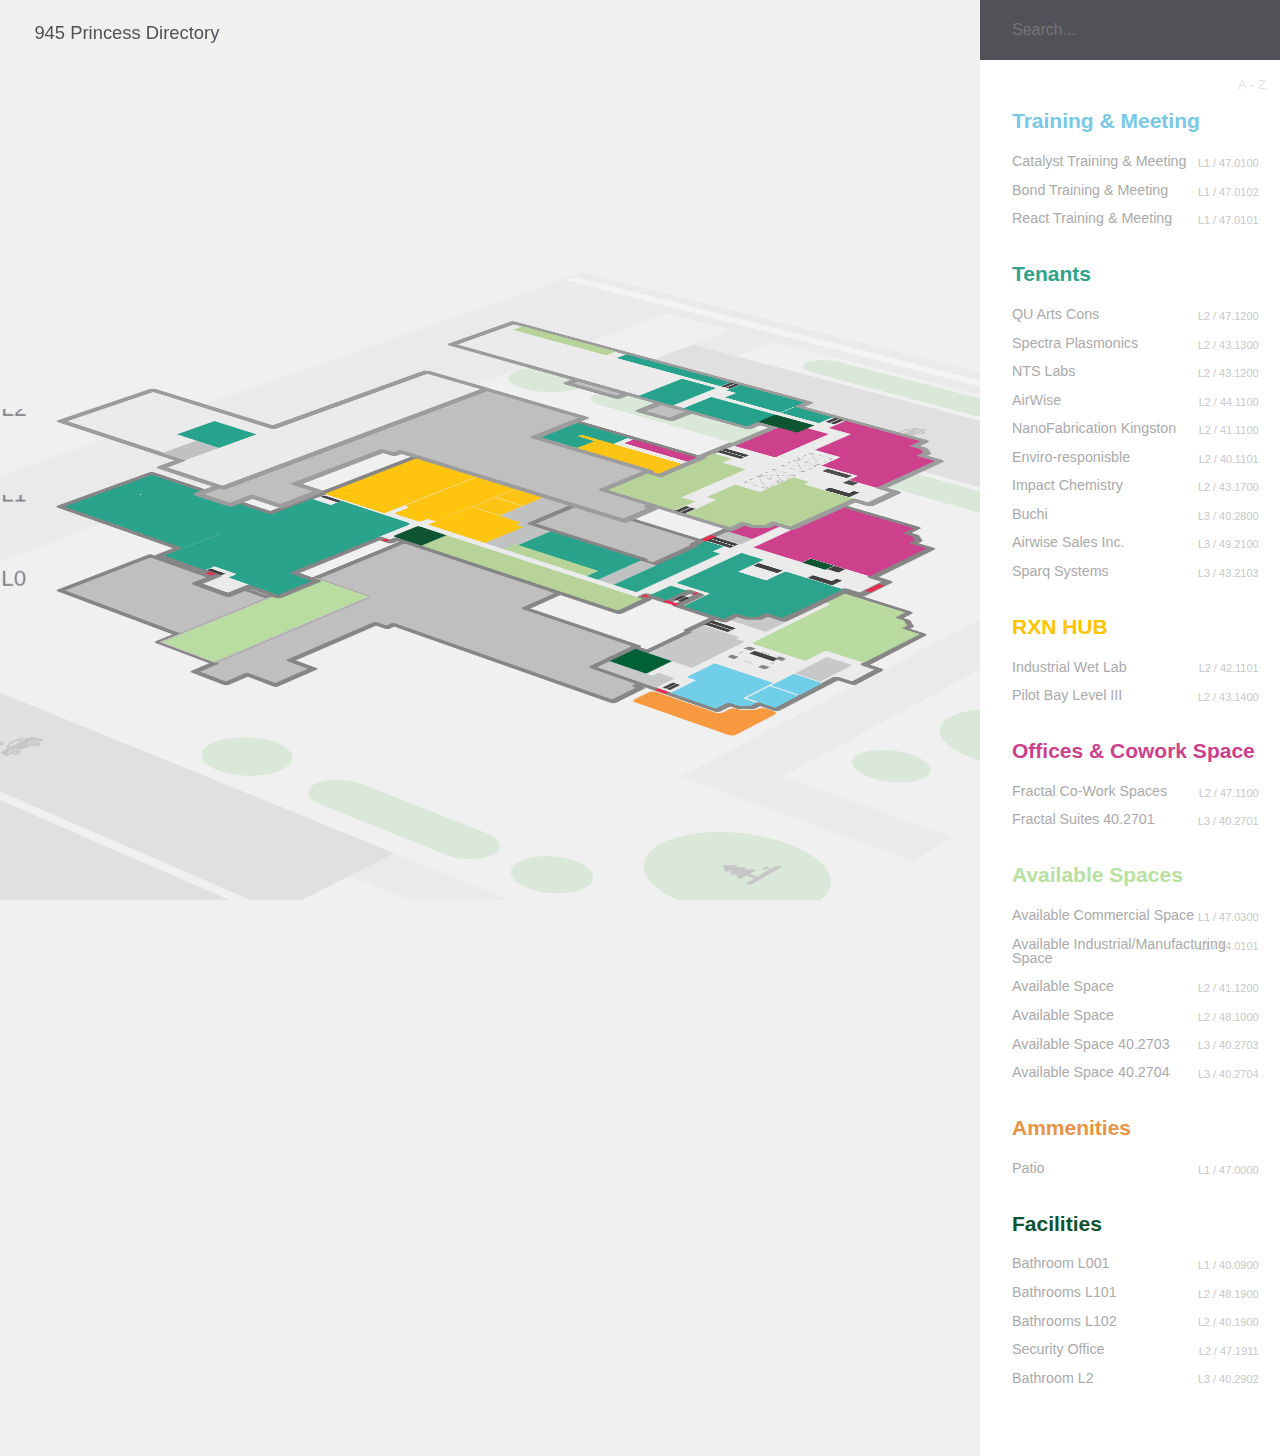
<file: index.html>
<!DOCTYPE html>
<html lang="en" class="no-js">
	<head>
		<meta charset="UTF-8" />
		<meta http-equiv="X-UA-Compatible" content="IE=edge">
		<meta name="viewport" content="width=device-width, initial-scale=1">
		<title>945 Princess Directory</title>
		<meta name="description" content="An interactive 3D mall map concept with a search and pin indicators for every level. " />
		<meta name="keywords" content="mall map, 3d, css, javascript, pin, levels, floor map" />
		<meta name="author" content="Codrops" />
		<link rel="shortcut icon" href="favicon.ico">
		<link rel="stylesheet" type="text/css" href="css/normalize.css?v=1.0.1" />
		<link rel="stylesheet" type="text/css" href="css/style.css?v=1.0.1" />
		<script src="js/modernizr-custom.js?v=1.0.1"></script>
		<style>
			/* Pin colors by category */
			.pin[data-category="2"] .icon--pin { fill: #78c8e6 !important; }
			.pin[data-category="6"] .icon--pin { fill: #2EA38D !important; }
			.pin[data-category="5"] .icon--pin { fill: #ffc300 !important; }
			.pin[data-category="4"] .icon--pin { fill: #cd3f8b !important; }
			.pin[data-category="3"] .icon--pin { fill: #B7E1A1 !important; }
			.pin[data-category="7"] .icon--pin { fill: #EA9344 !important; }
			.pin[data-category="1"] .icon--pin { fill: #0D5332 !important; }
			/* Make the bathroom logo icon white */
			.pin[data-category="1"] .icon--logo { fill: #FFFFFF !important; }
		</style>
	</head>
	<body>
		<svg class="hidden">
			<defs>
				<symbol id="icon-pin" viewBox="0 0 200 300">
					<title>pin</title>
					<path d="M100,21.78A85,85,0,0,0,15.18,106.6c0,18.85,12.08,49.52,36.76,93.9,17.48,31.36,34.7,57.49,35.47,58.6L100,278.22l12.59-19.11c0.69-1.11,18-27.25,35.47-58.6,24.76-44.38,36.76-75.06,36.76-93.9A85,85,0,0,0,100,21.78Z" />
				</symbol>
				<symbol id="icon-search" viewBox="0 0 32 32">
					<title>search</title>
					<path class="path1" d="M26.819 24.917c0.262 0.262 0.262 0.688 0 0.951l-0.951 0.951c-0.263 0.262-0.688 0.262-0.951 0l-6.656-6.656c-0.072-0.072-0.12-0.158-0.153-0.248-1.365 0.998-3.041 1.593-4.862 1.593-4.562 0-8.261-3.699-8.261-8.261s3.699-8.261 8.261-8.261c4.562 0 8.261 3.699 8.261 8.261 0 1.821-0.595 3.497-1.593 4.862 0.091 0.032 0.176 0.080 0.248 0.153l6.656 6.656zM13.246 7.739c-3.041 0-5.508 2.466-5.508 5.508s2.466 5.508 5.508 5.508 5.508-2.466 5.508-5.508c0-3.041-2.466-5.508-5.508-5.508z"></path>
				</symbol>
				<symbol id="icon-stack" viewBox="0 0 32 32">
					<title>stack</title>
					<path class="path1" d="M29.143 11.071l-13.143-6.571-13.143 6.571 13.143 6.571 13.143-6.571zM16 6.681l8.781 4.39-8.781 4.39-8.781-4.39 8.781-4.39zM26.51 14.684l2.633 1.316-13.143 6.571-13.143-6.571 2.633-1.316 10.51 5.255zM26.51 19.612l2.633 1.316-13.143 6.571-13.143-6.571 2.633-1.316 10.51 5.255z"></path>
				</symbol>
				<symbol id="icon-cross" viewBox="0 0 24 24">
					<title>cross</title>
					<path class="path1" d="M18.016 5.125q0.369 0 0.614 0.245t0.245 0.614q0 0.363-0.248 0.611l-5.411 5.405 5.411 5.405q0.248 0.248 0.248 0.611 0 0.369-0.245 0.614t-0.614 0.245q-0.363 0-0.611-0.248l-5.405-5.411-5.405 5.411q-0.248 0.248-0.611 0.248-0.369 0-0.614-0.245t-0.245-0.614q0-0.363 0.248-0.611l5.411-5.405-5.411-5.405q-0.248-0.248-0.248-0.611 0-0.369 0.245-0.614t0.614-0.245q0.363 0 0.611 0.248l5.405 5.411 5.405-5.411q0.248-0.248 0.611-0.248z"></path>
				</symbol>
				<symbol id="icon-droplet" viewBox="0 0 32 32">
					<title>droplet</title>
					<path class="path1" d="M27.020 14.786c-2.055-5.732-6.41-10.88-11.020-14.786-4.61 3.907-8.965 9.054-11.020 14.786-1.271 3.545-1.396 7.393 0.393 10.794 2.058 3.911 6.207 6.42 10.626 6.42s8.569-2.509 10.626-6.42c1.79-3.401 1.664-7.249 0.393-10.794zM23.086 23.717c-1.369 2.602-4.15 4.283-7.086 4.283-1.723 0-3.391-0.579-4.753-1.583 0.414 0.054 0.832 0.083 1.254 0.083 3.67 0 7.146-2.1 8.856-5.351 1.402-2.665 1.281-5.433 0.746-7.636 0.455 0.88 0.841 1.756 1.151 2.623 0.706 1.971 1.251 4.886-0.168 7.581z"></path>
				</symbol>
				<symbol id="icon-appleheart" viewBox="0 0 32 32">
					<title>appleheart</title>
					<path class="path1" d="M17.428 8.953h0c1.078 0 4.549-0.553 5.979-1.799 1.455-1.269 2.040-2.842 2.274-3.938 0.226-1.061 0.252-2.369-0.202-2.9-0.193-0.225-0.501-0.317-1.063-0.317-1.354 0-4.171 0.56-5.966 2.062-1.551 1.298-2.179 3.505-2.246 5-0.054 1.219 0.266 1.539 0.371 1.644 0.217 0.217 0.539 0.247 0.854 0.247z"></path>
					<path class="path2" d="M29.197 17.412c-0.056-2.204-0.93-4.165-2.595-5.831-1.25-1.25-2.68-1.858-4.371-1.858-1.509 0-2.912 0.495-4.151 0.933-0.803 0.284-1.563 0.552-2.080 0.574-0.517-0.022-1.277-0.29-2.082-0.574-1.238-0.437-2.64-0.933-4.149-0.933-1.691 0-3.121 0.608-4.371 1.858-1.665 1.665-2.538 3.627-2.595 5.831-0.047 1.84 0.47 3.5 0.847 4.712l0.038 0.124c0.374 1.203 1.192 3.532 2.471 5.62 1.68 2.742 3.579 4.132 5.644 4.132 2.441 0 3.289-0.437 3.909-0.757 0.199-0.103 0.236-0.119 0.291-0.123 0.099 0.007 0.155 0.031 0.396 0.149 0.633 0.309 1.499 0.731 3.797 0.731 2.065 0 3.964-1.39 5.644-4.132 1.279-2.088 2.097-4.417 2.47-5.618l0.038-0.124c0.378-1.213 0.895-2.874 0.848-4.713zM21.117 21.223c-0.807 1.228-4.492 4.302-5.038 4.302-0.54 0-4.247-3.085-5.049-4.302-0.402-0.61-0.687-1.282-0.639-2.167 0.084-1.565 1.364-2.858 2.931-2.858 1.611 0 2.403 1.394 2.752 1.394 0.326 0 1.21-1.394 2.752-1.394 1.568 0 2.847 1.293 2.931 2.858 0.047 0.884-0.237 1.554-0.64 2.167z"></path>
				</symbol>
				<symbol id="icon-angle-up" viewBox="0 0 21 32">
					<title>angle-up</title>
					<path class="path1" d="M19.196 21.143q0 0.232-0.179 0.411l-0.893 0.893q-0.179 0.179-0.411 0.179t-0.411-0.179l-7.018-7.018-7.018 7.018q-0.179 0.179-0.411 0.179t-0.411-0.179l-0.893-0.893q-0.179-0.179-0.179-0.411t0.179-0.411l8.321-8.321q0.179-0.179 0.411-0.179t0.411 0.179l8.321 8.321q0.179 0.179 0.179 0.411z"></path>
				</symbol>
				<symbol id="icon-angle-down" viewBox="0 0 21 32">
					<title>angle-down</title>
					<path class="path1" d="M19.196 13.143q0 0.232-0.179 0.411l-8.321 8.321q-0.179 0.179-0.411 0.179t-0.411-0.179l-8.321-8.321q-0.179-0.179-0.179-0.411t0.179-0.411l0.893-0.893q0.179-0.179 0.411-0.179t0.411 0.179l7.018 7.018 7.018-7.018q0.179-0.179 0.411-0.179t0.411 0.179l0.893 0.893q0.179 0.179 0.179 0.411z"></path>
				</symbol>
				<symbol id="icon-modx" viewBox="0 0 32 32">
					<title>modx</title>
					<path class="path1" d="M25.482 12.661l-10.964-6.893 1.643-2.696h15.268zM7.232 17.393l-3.286-2.071v-15.321l21.125 13.268zM25.429 14.982l2.625 1.696v15.321l-9.5-5.982zM24.768 14.607l-8.929 14.321h-15.268l6.357-10.196z"></path>
				</symbol>
				<symbol id="icon-pin" viewBox="0 0 200 300">
					<title>pin</title>
					<path d="M100,21.78A85,85,0,0,0,15.18,106.6c0,18.85,12.08,49.52,36.76,93.9,17.48,31.36,34.7,57.49,35.47,58.6L100,278.22l12.59-19.11c0.69-1.11,18-27.25,35.47-58.6,24.76-44.38,36.76-75.06,36.76-93.9A85,85,0,0,0,100,21.78Z" />
				</symbol>
				<symbol id='icon-available' viewBox='0 0 32 32'>
					<title>Available</title>
					<path d="M16 32C7.16344 32 0 24.8366 0 16C0 7.16344 7.16344 0 16 0C24.8366 0 32 7.16344 32 16C32 24.8366 24.8366 32 16 32ZM23.4138 13.4148C24.195 12.634 24.1956 11.3677 23.4148 10.5864C22.6342 9.805 21.3678 9.80448 20.5864 10.5852L13.9953 17.171L11.4153 14.5869C10.6349 13.8052 9.3686 13.8042 8.58691 14.5847C7.80524 15.3651 7.80424 16.6314 8.58466 17.4131L12.5782 21.413C12.9531 21.7886 13.4618 21.9996 13.9924 22C14.5229 22.0004 15.0319 21.7898 15.4072 21.4148L23.4138 13.4148Z" fill="white"/>
				</symbol>
				<symbol id='icon-bathroom-facilities' viewBox='0 0 32 32'>
					<style>
						.bathroom-icon { filter: brightness(0) invert(1); -webkit-filter: brightness(0) invert(1); }
					</style>
					<g fill="#FFFFFF" class="bathroom-icon">
						<image width="32" height="32" href="Assets/icons/bathroom-facilities.svg" style="filter: brightness(0) invert(1); -webkit-filter: brightness(0) invert(1);"/>
					</g>
				</symbol>
				<symbol id='icon-buchi' viewBox='0 0 32 32'>
					<image width="32" height="32" href="Assets/icons/Buchi.png"/>
				</symbol>
				<symbol id='icon-enviro-responsible' viewBox='0 0 32 32'>
					<image width="32" height="32" href="Assets/icons/Enviro-responsible.png"/>
				</symbol>
				<symbol id='icon-fractal' viewBox='0 0 32 32'>
					<image width="32" height="32" href="Assets/icons/Fractal.png"/>
				</symbol>
				<symbol id='icon-impact-chemistry' viewBox='0 0 32 32'>
					<image width="32" height="32" href="Assets/icons/Impact chemistry.png"/>
				</symbol>
				<symbol id='icon-nts-labs' viewBox='0 0 32 32'>
					<image width="32" height="32" href="Assets/icons/NTS Labs.png"/>
				</symbol>
				<symbol id='icon-nano-fabrication-kingston' viewBox='0 0 32 32'>
					<image width="32" height="32" href="Assets/icons/Nanofrabrication.png"/>
				</symbol>
				<symbol id='icon-queens' viewBox='0 0 32 32'>
					<image width="32" height="32" href="Assets/icons/Queens.png"/>
				</symbol>
				<symbol id='icon-rxn-hub' viewBox='0 0 32 32'>
					<image width="32" height="32" href="Assets/icons/Rxn Hub.png"/>
				</symbol>
				<symbol id='icon-sparq-systems' viewBox='0 0 32 32'>
					<g transform="scale(0.06)">
						<path d="M256 8C119 8 8 119 8 256s111 248 248 248 248-111 248-248S393 8 256 8zm0 448c-110.5 0-200-89.5-200-200S145.5 56 256 56s200 89.5 200 200-89.5 200-200 200z"/>
						<path d="M256 128c-44.1 0-80 35.9-80 80s35.9 80 80 80 80-35.9 80-80-35.9-80-80-80zm0 128c-26.5 0-48-21.5-48-48s21.5-48 48-48 48 21.5 48 48-21.5 48-48 48z"/>
					</g>
				</symbol>
				<symbol id='icon-spectra-plasmonics' viewBox='0 0 32 32'>
					<image width="32" height="32" href="Assets/icons/Spectra Plasmonics.png"/>
				</symbol>
				<symbol id='icon-commercial' viewBox='0 0 32 32'>
					<path d="M30,8h-4V2c0-1.104-0.896-2-2-2H8C6.896,0,6,0.896,6,2v6H2C0.896,8,0,8.896,0,10v20c0,1.104,0.896,2,2,2h28c1.104,0,2-0.896,2-2V10C32,8.896,31.104,8,30,8z M6,30H2V10h4V30z M24,2v28H8V2H24z M30,30h-4V10h4V30z"/>
					<path d="M16,14c-1.104,0-2,0.896-2,2v6c0,1.104,0.896,2,2,2s2-0.896,2-2v-6C18,14.896,17.104,14,16,14z"/>
				</symbol>
				<symbol id='icon-washroom' viewBox='0 0 32 32'>
					<path d="M27.5,14h-23C3.672,14,3,14.672,3,15.5v1C3,17.328,3.672,18,4.5,18h23c0.828,0,1.5-0.672,1.5-1.5v-1
					C29,14.672,28.328,14,27.5,14z"/>
					<path d="M4.5,12h23C28.328,12,29,11.328,29,10.5v-1C29,8.672,28.328,8,27.5,8h-23C3.672,8,3,8.672,3,9.5v1
					C3,11.328,3.672,12,4.5,12z"/>
					<path d="M28,20H4c-1.104,0-2,0.896-2,2v6c0,1.104,0.896,2,2,2h24c1.104,0,2-0.896,2-2v-6C30,20.896,29.104,20,28,20z M15,24
					c0,0.553-0.447,1-1,1s-1-0.447-1-1v-1c0-0.553,0.447-1,1-1s1,0.447,1,1V24z M19,24c0,0.553-0.447,1-1,1s-1-0.447-1-1v-1
					c0-0.553,0.447-1,1-1s1,0.447,1,1V24z"/>
				</symbol>
				<symbol id='icon-security' viewBox='0 0 32 32'>
					<path d="M16,2C8.269,2,2,8.269,2,16s6.269,14,14,14s14-6.269,14-14S23.731,2,16,2z M16,7c1.657,0,3,1.343,3,3s-1.343,3-3,3s-3-1.343-3-3S14.343,7,16,7z M16,24c-2.5,0-4.71-1.112-6.25-2.854c-0.643-0.724-0.59-1.836,0.134-2.479c0.724-0.643,1.836-0.59,2.48,0.134C13.177,19.708,14.5,20.5,16,20.5s2.823-0.792,3.636-1.699c0.643-0.724,1.755-0.777,2.479-0.134c0.724,0.643,0.777,1.755,0.134,2.479C20.71,22.888,18.5,24,16,24z"/>
				</symbol>
				<symbol id='icon-airwise' viewBox='0 0 32 32'>
					<image width="32" height="32" href="Assets/icons/airwise.png"/>
				</symbol>
				<symbol id='icon-training-meeting' viewBox='0 0 512 512'>
					<title>training meeting</title>
					<style type="text/css">
						.st0{fill:#fff;}
					</style>
					<g>
						<path class="st0" d="M47.436,302.806c26.222,0,47.417-21.236,47.417-47.436c0-26.192-21.195-47.437-47.417-47.437
							C21.236,207.932,0,229.178,0,255.37C0,281.57,21.236,302.806,47.436,302.806z"/>
						<path class="st0" d="M47.386,318.985c-25.506,0-46.324,20.679-46.324,46.314v57.588h54.876l35.408-72.328
							C85.278,332.106,67.946,318.985,47.386,318.985z"/>
						<path class="st0" d="M125.037,212.114c23.48,0,42.481-19.01,42.481-42.5c0-23.45-19.001-42.49-42.481-42.49
							c-23.47,0-42.49,19.04-42.49,42.49C82.547,193.104,101.568,212.114,125.037,212.114z"/>
						<path class="st0" d="M83.431,310.563v9.158h23.023l42.113-85.825c-6.684-4.708-14.739-7.3-23.53-7.3
							c-5.94,0-11.64,1.231-16.715,3.466c3.218,7.806,5.075,16.338,5.075,25.267C113.397,278.492,101.508,298.793,83.431,310.563z"/>
						<path class="st0" d="M250.989,129.825c23.48,0,42.49-19.01,42.49-42.5c0-23.45-19.01-42.49-42.49-42.49
							c-23.47,0-42.49,19.04-42.49,42.49C208.499,110.815,227.519,129.825,250.989,129.825z"/>
						<path class="st0" d="M250.989,144.276c-22.944,0-41.577,18.614-41.577,41.587v18.026h83.153v-18.026
							C292.566,162.89,273.962,144.276,250.989,144.276z"/>
						<polygon class="st0" points="176.149,219.871 66.437,443.745 66.437,467.166 445.563,467.166 445.563,443.745 335.851,219.871 "/>
						<path class="st0" d="M464.563,302.806c26.202,0,47.437-21.236,47.437-47.436c0-26.192-21.235-47.437-47.437-47.437
							c-26.221,0-47.417,21.246-47.417,47.437C417.146,281.57,438.342,302.806,464.563,302.806z"/>
						<path class="st0" d="M464.613,318.985c-20.56,0-37.892,13.121-43.961,31.575l35.409,72.328h54.876v-57.588
							C510.937,339.664,490.119,318.985,464.613,318.985z"/>
						<path class="st0" d="M386.962,212.114c23.471,0,42.491-19.01,42.491-42.5c0-23.45-19.02-42.49-42.491-42.49
							c-23.48,0-42.48,19.04-42.48,42.49C344.482,193.104,363.482,212.114,386.962,212.114z"/>
						<path class="st0" d="M386.962,226.596c-8.789,0-16.844,2.592-23.529,7.3l42.113,85.825h23.024v-9.158
							c-18.078-11.77-29.966-32.071-29.966-55.234c0-8.929,1.857-17.461,5.075-25.267C398.603,227.826,392.902,226.596,386.962,226.596z"/>
					</g>
				</symbol>
				<symbol id='icon-airwise' viewBox='0 0 32 32'>
				<path d="M 11.695312 0 L 60.445312 0 L 60.445312 75 L 11.695312 75 Z M 11.695312 0 " clip-rule="nonzero"/>
				</symbol>
				<symbol id='icon-security-user-svgrepo-com' viewBox='0 0 32 32'>
					<title>Security</title>
					<path d="M16 32C7.16344 32 0 24.8366 0 16C0 7.16344 7.16344 0 16 0C24.8366 0 32 7.16344 32 16C32 24.8366 24.8366 32 16 32ZM16 5.33333C14.528 5.33333 13.3333 6.52799 13.3333 8.00001C13.3333 9.47203 14.528 10.6667 16 10.6667C17.472 10.6667 18.6667 9.47203 18.6667 8.00001C18.6667 6.52799 17.472 5.33333 16 5.33333ZM21.3333 24H10.6667C9.93029 24 9.33333 23.403 9.33333 22.6667C9.33333 21.9303 9.93029 21.3333 10.6667 21.3333H12V16C12 15.2636 12.5969 14.6667 13.3333 14.6667H18.6667C19.403 14.6667 20 15.2636 20 16V21.3333H21.3333C22.0697 21.3333 22.6667 21.9303 22.6667 22.6667C22.6667 23.403 22.0697 24 21.3333 24Z" fill="white"/>
				</symbol>
				<symbol id='icon-terrace-chair-svgrepo-com' viewBox='0 0 32 32'>
					<title>Terrace Chair</title>
					<path d="M26.6667 10.6667H21.3333V5.33333C21.3333 4.6 20.7333 4 20 4H12C11.2667 4 10.6667 4.6 10.6667 5.33333V10.6667H5.33333C4.6 10.6667 4 11.2667 4 12V14.6667C4 15.4 4.6 16 5.33333 16H26.6667C27.4 16 28 15.4 28 14.6667V12C28 11.2667 27.4 10.6667 26.6667 10.6667ZM13.3333 6.66667H18.6667V10.6667H13.3333V6.66667ZM25.3333 26.6667C26.0667 26.6667 26.6667 26.0667 26.6667 25.3333C26.6667 24.6 26.0667 24 25.3333 24H24V17.3333H21.3333V24H10.6667V17.3333H8V24H6.66667C5.93333 24 5.33333 24.6 5.33333 25.3333C5.33333 26.0667 5.93333 26.6667 6.66667 26.6667H25.3333Z" fill="white"/>
				</symbol>
				
			</defs>
		</svg>
		<div class="container">
			<div class="main">
				<header class="codrops-header">
					<h1>945 Princess Directory</h1>
				</header>
				<div class="mall">
					<div class="surroundings">
						<img class="surroundings__map" src="img/surroundings.svg" alt="Surroundings"/>
					</div>
					<div class="levels">
						<div class="level level--1" aria-label="Level 1">
							<svg id="Level_0" data-name="Level 0" viewBox="350 700 1200 1800" >
								<defs>
								  <style>
								  </style>
								</defs>
								<polyline class="cls-8" points="1277.0993 888.5453 1130.7592 888.2453 1130.3992 1112.2853 1107.4192 1112.2853 1107.4192 1197.3653 1130.6992 1197.3653 1130.6992 1253.3453 1081.9192 1253.3453 1083.1193 1303.8053 1129.1992 1303.9853 1129.4993 1397.0453 1155.7193 1397.0453 1155.0575 1424.3953 1060.6398 1423.3784 1058.8793 1418.6453 985.9793 1418.1053 985.9793 1421.8853 887.8192 1421.8853 887.8793 1401.0653 893.3992 1401.0653 893.3992 1215.3653 1005.5392 1215.3653 1006.8593 939.8453 673.6792 939.8453 673.0792 718.0253 488.0991 718.0253 488.0991 938.5853 450.2393 938.5853 450.2393 1039.1453 410.8834 1039.1453 410.7593 1094.2853 452.8792 1094.4053 452.8792 1143.3053 528.6592 1143.3053 528.6592 1103.8253 706.1393 1103.9453 706.1393 1123.5653 720.7193 1123.5653 720.7193 1485.1253 783.2393 1484.8853 783.2992 1477.4453 793.8593 1477.4453 793.8593 1508.4653 843.4695 1508.5264 843.6179 1521.8971 794.2133 1521.8832 792.7682 1595.381 820.3192 1595.7653 820.8005 1610.2318 832.1193 1622.1594 848.6392 1622.5253 848.8201 1647.7912 990.4793 1648.0704 991.7098 1672.9253 1054.2119 1671.7076 1054.4392 1649.8853 1197.5392 1649.8853 1197.5392 1621.9853 1212.3593 1621.9853 1224.1792 1610.4053 1224.1792 1595.4653 1251.6592 1595.5253 1251.9593 1475.7653 1213.8593 1475.7653 1213.8593 1453.8382 1251.9834 1453.7088 1252.1392 1396.9853 1277.3992 1397.3453 1277.3992 888.2453 1130.7592 888.2453 1130.4868 1057.7839"/>
								<path id="L0_Building_02" data-name="L0 Building 02" class="cls-4" d="M452.6291,1039.128h319.348c1.2391,0,4.5928-3.926,4.2274-5.552v-91.4871c0-1.2391-1.0045-2.2436-2.2436-2.2436l-322.1958-1.2656c-1.2391,0-1.0553.0653-1.0553,1.3044l.2477,94.1274c0,1.2391.4324,5.1165,1.6715,5.1165Z"/>
								<path id="L0-Outline_01" data-name="L0-Outline 01" class="cls-2" d="M1253.6621,1399.9194c.8361,0,1.5122.6811,1.506,1.5172l-1.4338,193.4268c-.0016.6815-.5568,1.232-1.2383,1.2277l-25.4937-.1607c-.6906-.0044-1.2496.5604-1.2381,1.251l.1927,11.58c.0055.3316-.123.6513-.3565.8868l-12.466,12.5746c-.2307.2327-.5446.3637-.8722.3642l-11.7912.0161c-.6808.0009-1.2314.5545-1.2288,1.2352l.0964,25.0934c.0026.6824-.5505,1.2366-1.2329,1.2352l-142.4463-.2793c-.6755-.0013-1.2258.5422-1.2329,1.2177l-.2146,20.6022c-.007.6746-.5559,1.2177-1.2304,1.2177h-61.2717c-.6796,0-1.2305-.5509-1.2305-1.2305v-20.6534c0-.6739-.9039-2.8969-1.5777-2.9048l-139.2177.0233c-.6772-.008-1.2207-.5618-1.2159-1.2391l.1626-23.1563c.0048-.683-.5475-1.2392-1.2305-1.2392h-14.4051c-.329,0-.6444-.1318-.8756-.3659l-10.9645-11.1039c-.2175-.2202-.344-.5143-.3543-.8237l-.4417-13.2769c-.0221-.6633-.5662-1.1896-1.2298-1.1896h-25.4701c-.6831,0-1.2355-.5565-1.2305-1.2396l1.4219-192.4525c.005-.6771.5562-1.223,1.2333-1.2214l91.6056.2108c.6636.0015,1.2065.529,1.2271,1.1923l.5722,18.4381c.0206.6644.5652,1.1923,1.2299,1.1923h92.9179c.3965,0,.7688-.1911.9999-.5133l1.9716-2.7487c.233-.3248.6093-.5162,1.009-.5133l72.2097.5349c.0332.0002.0642.0164.0835.0434l1.7298,4.6901,88.8597.5632c2.2679.7644,4.6755-2.5398,4.685-3.2119l.581-18.5162c.0869-1.2912,1.1596-2.294,2.4537-2.294h96.4428Z"/>
								<g id="L0_Available" data-name="L0 Available">
								  <path id="_40.0200" data-name="40.0200" class="cls-11" d="M1188.6314,1495.2797l-129.845.0762c-1.0105-.003-1.8878-1.6771-1.8764-2.611l.2566-64.1807s.1789-2.9712,1.1853-2.9712l94.4379-.2843c.9987,0,4.0962-1.782,4.1048-2.705l1.5751-17.5123c.0086-.9231.0876-1.1812,1.0863-1.1812h44.706c1.0039,0,2.086.0986,2.0873,1.0265l.0716,51.6662c.0013.9273-.8097,1.6805-1.8129,1.6838l-12.3383.0403c-1.0023.0033-1.8129.7552-1.8129,1.6816v33.5895c0,.9309-.8181,1.6846-1.8252,1.6816Z"/>
								  <path id="_47.0300" data-name="47.0300" class="cls-12" d="M1059.4261,1643.2713l-.6741-53.8304c-.0099-.7933-.6559-1.4312-1.4493-1.4312h-46.0927c-.8005,0-1.4494-.6489-1.4494-1.4494v-78.9521c0-.8051,1.5353-3.7523,2.3405-3.7457l188.3783-.2376c.7969.0066,2.6836-.5592,2.6951-1.356l-.1215-28.0631c.0116-.7988.0516-2.439.8504-2.4297l45.6827.0803c.7918.0092,1.0449,1.1319,1.0478,1.9238l-.2032,29.5432-.4525,87.3199c-.0012.7997-.0467,1.6755-.8464,1.6755h-23.7083c-.8111,0-1.4643.6656-1.4491,1.4765l.2205,11.7712c.0075.3988-.1498.7831-.4347,1.0623l-12.132,11.8893c-.2675.2622-.6262.4106-1.0008.4141l-11.7488.1108c-.7977.0075-1.4394.6583-1.4357,1.4561l.1164,24.9127c.0038.8026-.6454,1.4554-1.448,1.4562l-135.2143-1.0121c-.801.0008-1.471-.2593-1.471-1.0603v-1.5244Z"/>
								  <path id="_44.0101" data-name="44.0101" class="cls-16" d="M773.6239,945.033l-.0651,88.8322c-.0005.7388-.6159,1.3372-1.3745,1.3368l-317.5031-.1831c-.7605-.0004-1.376-.6026-1.3729-1.3432l.3781-89.8376c.0031-.7387.6204-1.3351,1.379-1.3323l317.19,1.1885c.757.0028,1.3689.6015,1.3684,1.3387Z"/>
								  <path id="_40.0300" data-name="40.0300" class="cls-11" d="M1249.8192,1403.9288l-36.2432-.0179c-.806-.002-1.2941-.0386-1.2941.7675v51.0879c0,.8047.6523,1.457,1.457,1.457h35.9506c.8047,0,1.0754-.3786,1.0754-1.1833l.3816-51.2745c0-.8033-.5239-.8348-1.3272-.8367Z"/>
								  <path id="_40.0100" data-name="40.0100" class="cls-11" d="M1016.0726,1478.8561c-.0171.8778-.7665,1.5809-1.685,1.5809h-4.3984c-.9307,0-1.6853.7212-1.6853,1.6109v10.4328c0,.8872-.8501,2.0584-1.7783,2.0618h-120.538c-.9353.0035-1.6947-.7217-1.6918-1.6158l.2101-66.3247c.0028-.8878.7565-1.606,1.6852-1.606l96.4425.5499c.9307,0,2.9788-.1618,2.9788-1.0515l.635-1.2414c0-.8897,1.1148-1.0742,2.0455-1.0742l25.0225.0725c1.5946,0,3.0123.4068,3.0054,1.9078l-.2484,54.6972Z"/>
								</g>
								<g id="L0_Facilities" data-name="L0 Facilities">
								  <path id="_40.0908" data-name="40.0908" class="cls-11" d="M797.149,1496.8749l.6802-91.2551c-.0387-.88.0429-.7745,1.1218-.7745l24.8813.0782c1.0789,0,1.9535.8746,1.9535,1.9535v64.6886c0,.5363.4347.971.971.971h11.9409c.5363,0,.971.4347.971.971v24.1783c0,.5367-.4355.9716-.9722.971l-39.4885-.0486c-1.0779-.0013-2.0591-.6554-2.0591-1.7334Z"/>
								  <path id="_40.0900" data-name="40.0900" class="cls-6" d="M826.7866,1463.3295h56.0095c.7194,0,1.4996-.591,1.4996-1.3104l-.1148-55.0658c0-.7194-.1944-1.9397-.9138-1.9397l-56.5661-.0958c-.7194,0-.9132.0979-.9132.8174l.0255,56.2378c0,.7194.2537,1.3566.9732,1.3566Z"/>
								  <rect id="Stairs_021" data-name="Stairs 021" data-space="Stairs 021" class="cls-9" x="978.6638" y="1521.2173" width="12.4755" height="37.0589"/>
								  <rect id="Stairs_02" data-name="Stairs 02" data-space="Stairs 02" class="cls-15" x="1019.7692" y="1422.1786" width="8.7707" height="37.0589"/>
								  <rect id="Stairs_02-2" data-name="Stairs 02" data-space="Stairs 02" class="cls-15" x="1030.2443" y="1422.1786" width="8.7707" height="37.0589"/>
								  <rect id="Stairs_02-3" data-name="Stairs 02" data-space="Stairs 02" class="cls-15" x="803.6996" y="1504.5896" width="22.9472" height="5.2698"/>
								  <rect id="Stairs_02-4" data-name="Stairs 02" data-space="Stairs 02" class="cls-15" x="803.6996" y="1510.6969" width="22.9471" height="5.2698"/>
								  <rect id="Stairs_02-5" data-name="Stairs 02" data-space="Stairs 02" class="cls-10" x="1232.233" y="1465.2933" width="18.5294" height="6.2377"/>
								  <rect id="Stairs_02-6" data-name="Stairs 02" data-space="Stairs 02" class="cls-10" x="1232.233" y="1457.4684" width="18.5294" height="6.2377"/>
								</g>
								<g id="T_M_Space" data-name="T&amp;amp;M Space">
								  <path id="_47.0100" data-name="47.0100" class="cls-7" d="M798.614,1521.8971h53.9243c.9425,0,1.7066-.7944,1.7066-1.7742v-10.9544c0-.9799.7641-1.7742,1.7066-1.7742h60.5908c.9411,0,1.7045.792,1.7066,1.7704l.1796,87.0343c.002.9814-.7626,1.778-1.7066,1.778h-66.3099c-.9422,0-1.7062.7939-1.7066,1.7735l-.007,17.1262c-.0004.9796-.4482,1.6383-1.3905,1.6383l-12.8051.0367c-.4648,0-.4078-.0557-.7297-.4044l-8.6852-8.7535c-.3049-.3304-.4309-.49-.4309-.9479l-.5745-13.0408c0-.9799-3.1651-3.5331-4.1076-3.5331l-21.4178-.0974c-.9425,0-2.0968.118-2.0968-.8619l.4469-67.2414c0-.9799.7641-1.7742,1.7066-1.7742Z"/>
								  <path id="_470911" data-name="470911" class="cls-11" d="M966.6685,1639.2145h73.5327c.7759,0,1.4049-.6437,1.405-1.4379l.0048-35.514c.0001-.7948-.6296-1.4389-1.4061-1.4383l-73.5375.0608c-.7755.0006-1.4038.6443-1.4038,1.4381v35.4532c0,.7942.629,1.4381,1.405,1.4381Z"/>
								  <rect id="_47.0101_Training_Meeting_3" data-name="47.0101 Training &amp;amp; Meeting 3" class="cls-7" x="909.1687" y="1600.8243" width="53.5054" height="43.326" rx=".416" ry=".416"/>
								  <path id="_47.0102_Training_Meeting_2" data-name="47.0102 Training &amp;amp; Meeting 2" class="cls-7" d="M905.5806,1644.1504h-52.8302c-.2901,0-.2553.0573-.2553-.2328l.1054-42.568c0-.2901.2352-.5252.5252-.5252h52.4549c.2901,0,.5252.2352.5252.5252v42.2755c0,.2901-.2352.5252-.5252.5252Z"/>
								</g>
								<rect class="cls-14" x="789.0463" y="1502.0986" width="8.1027" height="15.9991"/>
								<g>
								  <polyline class="cls-3" points="952.9315 1554.973 952.9315 1560.973 958.9315 1560.973"/>
								  <line class="cls-1" x1="968.5497" y1="1560.973" x2="982.9772" y2="1560.973"/>
								  <polyline class="cls-3" points="987.7863 1560.973 993.7863 1560.973 993.7863 1554.973"/>
								  <line class="cls-5" x1="993.7863" y1="1542.5654" x2="993.7863" y2="1523.954"/>
								  <polyline class="cls-3" points="993.7863 1517.7502 993.7863 1511.7502 987.7863 1511.7502"/>
								  <line class="cls-1" x1="978.1681" y1="1511.7502" x2="963.7406" y2="1511.7502"/>
								  <polyline class="cls-3" points="958.9315 1511.7502 952.9315 1511.7502 952.9315 1517.7502"/>
								  <line class="cls-5" x1="952.9315" y1="1530.1578" x2="952.9315" y2="1548.7692"/>
								</g>
								<path id="Patio" class="cls-13" d="M746.6392,1655.6347h88.2237c3.9417,0,7.1371-3.1954,7.1371-7.1371v-10.3214c0-3.9482-3.2056-7.1463-7.1538-7.1371l-1.0723.0025c-1.8904.0044-3.7053-.7413-5.0465-2.0735l-11.7983-11.7196c-1.2626-1.2541-2.011-2.9347-2.0987-4.7122l-.0483-.979c-.1871-3.796-3.3162-6.7796-7.1168-6.7857l-14.8903-.0242c-3.947-.0064-7.1394-3.2153-7.1255-7.1624l.3172-89.5605c.014-3.9516-3.1855-7.1624-7.137-7.1624h-32.1906c-3.9417,0-7.1371,3.1954-7.1371,7.1371v140.4983c0,3.9417,3.1954,7.1371,7.1371,7.1371Z"/>
							  </svg>
							<div class="level__pins">
								<!-- Floor 0 - Ground Level pins -->
								<a id="pin-0-1" class="pin pin--0-1" data-category="1" data-space="40.0900" href="#" aria-label="Pin for Bathroom">
									<span class="pin__icon">
										<svg class="icon icon--pin"><use xlink:href="#icon-pin"></use></svg>
										<img class="icon icon--logo" src="Assets/icons/bathroom-facilities.svg?v=1.0.2" alt="Bathroom" width="32" height="32">
									</span>
								</a>
								<a id="pin-0-2" class="pin pin--0-2" data-category="2" data-space="47.0100" href="#" aria-label="Pin for Catalyst Training & Meeting">
									<span class="pin__icon">
										<svg class="icon icon--pin"><use xlink:href="#icon-pin"></use></svg>
										<svg class="icon icon--logo"><use xlink:href="#icon-training-meeting"></use></svg>
									</span>
								</a>
								<a id="pin-0-3" class="pin pin--0-3" data-category="2" data-space="47.0102" href="#" aria-label="Pin for Bond Training & Meeting">
									<span class="pin__icon">
										<svg class="icon icon--pin"><use xlink:href="#icon-pin"></use></svg>
										<svg class="icon icon--logo"><use xlink:href="#icon-training-meeting"></use></svg>
									</span>
								</a>
								<a id="pin-0-4" class="pin pin--0-4" data-category="2" data-space="47.0101" href="#" aria-label="Pin for React Training & Meeting">
									<span class="pin__icon">
										<svg class="icon icon--pin"><use xlink:href="#icon-pin"></use></svg>
										<svg class="icon icon--logo"><use xlink:href="#icon-training-meeting"></use></svg>
									</span>
								</a>
								<a id="pin-0-5" class="pin pin--0-5" data-category="3" data-space="47.0300" href="#" aria-label="Pin for Available Commercial Space">
									<span class="pin__icon">
										<svg class="icon icon--pin"><use xlink:href="#icon-pin"></use></svg>
										<svg class="icon icon--logo"><use xlink:href="#icon-available"></use></svg>
									</span>
								</a>
								<a id="pin-0-6" class="pin pin--0-6" data-category="3" data-space="44.0101" href="#" aria-label="Pin for Available Industrial/Manufacturing Space">
									<span class="pin__icon">
										<svg class="icon icon--pin"><use xlink:href="#icon-pin"></use></svg>
										<svg class="icon icon--logo"><use xlink:href="#icon-available"></use></svg>
									</span>
								</a>
								<a id="pin-0-7" class="pin pin--0-7" data-category="7" data-space="47.0000" href="#" aria-label="Pin for Patio">
									<span class="pin__icon">
										<svg class="icon icon--pin"><use xlink:href="#icon-pin"></use></svg>
										<img class="icon icon--logo" src="Assets/icons/terrace-chair-standalone.svg?v=1.0.2" alt="Patio" width="32" height="32">
									</span>
								</a>
							</div>
							<!-- /level__pins -->
						</div>
						<div class="level level--2" aria-label="Level 2">
							<svg id="Level_1" data-name="Level 1" data-space="Level 1" viewBox="350 700 1200 1800">
								<defs>
								  <style>
								  </style>
								</defs>
								<g id="L1_Outline" data-name="L1 Outline" data-space="L1 Outline">
								  <polyline class="cls-2" points="1277.0993 888.5453 1130.7592 888.2453 1130.3992 1112.2853 1107.4192 1112.2853 1107.4192 1197.3653 1130.6992 1197.3653 1130.6992 1253.3453 1081.9192 1253.3453 1083.1193 1303.8053 1129.1992 1303.9853 1129.4993 1397.0453 1155.7193 1397.0453 1155.7193 1422.1853 1058.8793 1422.1853 1058.8793 1418.6453 985.9793 1418.1053 985.9793 1421.8853 887.8192 1421.8853 887.8793 1401.0653 893.3992 1401.0653 893.3992 1215.3653 1005.5392 1215.3653 1006.8593 939.8453 673.6792 939.8453 673.0792 718.0253 488.0991 718.0253 488.0991 938.5853 450.2393 938.5853 450.2393 1039.1453 410.8834 1039.1453 410.7593 1094.2853 452.8792 1094.4053 452.8792 1143.3053 528.6592 1143.3053 528.6592 1103.8253 706.1393 1103.9453 706.1393 1123.5653 720.7193 1123.5653 720.7193 1485.1253 783.2393 1484.8853 783.2992 1477.4453 793.8593 1477.4453 793.8593 1508.4653 842.5792 1508.5253 842.5792 1524.8453 792.4192 1525.1453 792.4192 1595.7653 820.3192 1595.7653 820.3192 1610.6453 831.7193 1622.5253 848.6392 1622.5253 848.4593 1648.1453 990.4793 1649.8253 990.4793 1672.9253 1054.1992 1672.9253 1054.4392 1649.8853 1197.5392 1649.8853 1197.5392 1621.9853 1212.3593 1621.9853 1224.1792 1610.4053 1224.1792 1595.4653 1251.6592 1595.5253 1251.9593 1475.7653 1213.8593 1213.8593 1251.9834 1453.7088 1252.1392 1396.9853 1277.3992 1397.3453 1277.3992 888.2453 1130.7592 888.2453 1130.4868 1057.7839"/>
								</g>
								<polygon id="_47.1100" data-name="47.1100" data-space="47.1100" class="cls-10" points="1248.1179 1480.1121 1247.8234 1594.28 1220.8501 1594.2228 1220.8501 1608.4652 1209.2481 1619.5045 1194.7013 1619.5045 1194.7013 1646.1017 1054.2399 1646.1017 1054.1189 1556.0949 1034.05 1556.0949 1034.05 1480.1121 1248.1179 1480.1121"/>
								<rect id="_40.1200" data-name="40.1200" data-space="40.1200" class="cls-10" x="1058.8793" y="1425.612" width="100.8791" height="36.1499"/>
								<rect id="_43.1400" data-name="43.1400" data-space="43.1400" class="cls-10" x="1250.0915" y="1116.5235" width="23.2738" height="154.2976" rx="1.6604" ry="1.6604"/>
								<g id="L1_Facilities" data-name="L1 Facilities" data-space="L1 Facilities">
								  <polyline id="_47.1911" data-name="47.1911" data-space="47.1911" class="cls-14" points="1053.1189 1557.0949 1033.05 1557.0949 1032.845 1592.3522 1053.1467 1592.3522 1053.1189 1557.0949"/>
								  <polygon class="cls-9" points="887.8793 1401.0653 887.8192 1425.612 792.4192 1425.612 792.4192 1401.0653 887.8793 1401.0653"/>
								  <polyline class="cls-9" points="1031.4112 1422.1853 1031.4112 1461.7619 1058.8793 1461.7619 1058.8793 1422.6748 1031.4112 1422.1853"/>
								  <path class="cls-9" d="M792.4192,1247.3109h23.1793c1.4474,0,2.6207,1.1733,2.6207,2.6207v2.5138c0,.0591.0479.1069.1069.1069h69.8049c1.452,0,1.3257-.1807,1.3192-1.6327l-.0495-35.4834c-.0065-1.452,2.3499-3.9362,3.8019-3.9362l107.0529-.1224c1.7591-.0765,1.3082.3742,1.3045-1.0758l.2215-41.7704c-.0037-1.4448.3687-1.2284-1.0761-1.2284h-110.2097c-1.4457,0-2.6183,1.1707-2.6207,2.6164l-.0515,31.5005c-.0024,1.4457-1.175,2.6164-2.6207,2.6164h-6.2482c-1.4474,0-2.6207,1.1733-2.6207,2.6207v7.2123c0,1.4558-1.1866,2.6327-2.6424,2.6206l-81.2723-.6713v31.492"/>
								  <path id="_48.1900" data-name="48.1900" data-space="48.1900" class="cls-13" d="M778.83,1116.5137l-.2027,45.548h-53.9812v-45.5659c0-2.084,1.5809-3.7734,3.5311-3.7734h47.1218c1.9567,0,3.5403,1.7004,3.531,3.7914Z"/>
								  <polyline id="_40.1900" data-name="40.1900" data-space="40.1900" class="cls-13" points="1159.7584 1461.9712 1200.4062 1461.9712 1200.4062 1393.4732 1159.7584 1393.1543 1159.7584 1461.9712"/>
								  <polygon id="Shipping_Receiving" data-name="Shipping &amp; Receiving" data-space="Shipping &amp; Receiving" class="cls-9" points="1134.7483 1299.9683 1085.7657 1300.1585 1086.015 1257.3471 1134.7483 1257.3906 1134.7483 1299.9683"/>
								  <polyline id="Facilities_Storage_rm" data-name="Facilities Storage rm" data-space="Facilities Storage rm" class="cls-9" points="1213.8593 1449.8288 1213.8593 1438.8782 1248.1179 1438.8782 1248.0833 1449.7289 1213.8593 1449.8288"/>
								  <polyline id="Facilities_Managers_Office" data-name="Facilities Managers Office" data-space="Facilities Managers Office" class="cls-9" points="1248.0782 1437.6424 1213.8593 1437.6424 1213.8593 1423.5375 1248.1179 1423.5375 1248.0782 1437.6424"/>
								  <rect id="Stwell_G" data-name="Stwell G" data-space="Stwell G" class="cls-16" x="1254.8936" y="1279.2963" width="18.5294" height="6.2377"/>
								  <rect id="Stwell_F" data-name="Stwell F" data-space="Stwell F" class="cls-8" x="1222.6293" y="1465.3926" width="18.5294" height="6.2377"/>
								  <rect id="Stwell_C" data-name="Stwell C" data-space="Stwell C" class="cls-12" x="806.5106" y="1510.4638" width="18.5294" height="5.2698"/>
								  <rect id="Stwell_C-2" data-name="Stwell C" data-space="Stwell C" class="cls-12" x="806.5106" y="1516.5711" width="18.5294" height="5.2698"/>
								  <rect id="Stairs_02" data-name="Stairs 02" data-space="Stairs 02" class="cls-8" x="1115.6433" y="1218.4472" width="8.4116" height="28.8635"/>
								  <rect id="Stwell_B" data-name="Stwell B" data-space="Stwell B" class="cls-8" x="770.8732" y="946.9031" width="7.7285" height="30.605"/>
								  <rect id="Stwell_H" data-name="Stwell H" data-space="Stwell H" class="cls-8" x="1246.4803" y="895.6945" width="26.9056" height="6.2377"/>
								  <rect id="_44.1910_Stairs_02" data-name="44.1910 Stairs 02" data-space="44.1910 Stairs 02" class="cls-8" x="455.8832" y="1016.9181" width="7.8568" height="25.4783"/>
								  <rect id="_47.1912_stairs" data-name="47.1912 stairs" data-space="47.1912 stairs" class="cls-12" x="978.0111" y="1516.9693" width="12.4755" height="37.0589"/>
								  <rect id="Stairs_02-2" data-name="Stairs 02" data-space="Stairs 02" class="cls-12" x="860.9927" y="1519.7337" width="18.5294" height="5.2698"/>
								  <rect id="Stwell_F-2" data-name="Stwell F" data-space="Stwell F" class="cls-8" x="1222.6293" y="1457.5676" width="18.5294" height="6.2377"/>
								  <rect id="Stwell_G-2" data-name="Stwell G" data-space="Stwell G" class="cls-16" x="1254.8936" y="1271.9398" width="18.5294" height="6.2377"/>
								  <rect id="Stwell_D" data-name="Stwell D" data-space="Stwell D" class="cls-12" x="1010.2869" y="1422.1853" width="8.7707" height="37.0589"/>
								  <rect id="Stwell_D-2" data-name="Stwell D" data-space="Stwell D" class="cls-12" x="1020.7621" y="1422.1853" width="8.7707" height="37.0589"/>
								  <rect id="Stwell_H_tairs_02" data-name="Stwell H tairs 02" data-space="Stwell H tairs 02" class="cls-8" x="1246.4803" y="903.5861" width="26.9056" height="6.2377"/>
								  <rect id="_40.19_-_Elevator" data-name="40.19 - Elevator" data-space="40.19 - Elevator" class="cls-4" x="1036.4176" y="1593.3522" width="16.7693" height="16.4373"/>
								  <path id="_47.1001_-_Stairs" data-name="47.1001 - Stairs" data-space="47.1001 - Stairs" class="cls-12" d="M992.1782,1591.3522h12.4755c0,.0571-.0755,28.934-.0755,28.947,0,.0192,11.1907.1163,11.1907.1348v7.977h-23.5906v-37.0589Z"/>
								</g>
								<g id="Tenants">
								  <path id="_41.1100_QU_NanoLab" data-name="41.1100 QU NanoLab" data-space="41.1100 QU NanoLab" class="cls-3" d="M792.4192,1401.0653v-17.9102h24.8209v-130.6028h72.3268v146.1785c0,1.2893-1.0452,2.3345-2.3345,2.3345h-94.8132"/>
								  <path id="_42.1101_Industrial_Wet_Lab" data-name="42.1101 Industrial Wet Lab" data-space="42.1101 Industrial Wet Lab" class="cls-15" d="M792.4192,1216.0752v-94.6374c0-1.0183.8255-1.8437,1.8437-1.8437l93.6104.3297s.0041,49.3774,0,51.8533l-.0497,30.0267c-.0017,1.0171-1.3029,2.2141-2.32,2.2141l-6.7777.0303c-1.0183,0-2.392,1.5909-2.392,2.6092v8.2433c0,1.0242-.8347,1.852-1.8588,1.8437l-82.0559-.6691"/>
								  <rect id="_42.1102_Analytical_Suite" data-name="42.1102 Analytical Suite" data-space="42.1102 Analytical Suite" class="cls-6" x="889.1517" y="1119.9182" width="50.5411" height="47.385"/>
								  <rect id="_42.1103_-_RXN_HUB_Sub_Lease" data-name="42.1103 - RXN HUB Sub Lease" data-space="42.1103 - RXN HUB Sub Lease" class="cls-6" x="941.0928" y="1119.9182" width="60.9434" height="47.385"/>
								  <polygon id="_46.1100_RXN_HUB_Demo_Bay" data-name=" 46.1100 RXN HUB Demo Bay" data-space=" 46.1100 RXN HUB Demo Bay" class="cls-15" points="1002.3221 1050.085 1002.7825 943.8255 783.4831 943.7934 783.7009 1050.085 1002.3221 1050.085"/>
								  <path id="_45.1100_RXN_Hub_Leased" data-name="45.1100 RXN Hub Leased" data-space="45.1100 RXN Hub Leased" class="cls-15" d="M796.5227,1105.0743h8.5613c2.2663,0,4.1035,1.9286,4.1035,4.3076v5.2704c0,2.379,1.8372,4.3076,4.1035,4.3076h184.6391c2.2565,0,4.0896-1.9125,4.1034-4.2812l.3453-59.2946c.0139-2.3923-1.8319-4.3382-4.1109-4.3339l-168.3087.3216c-2.2947.0044-4.1401,1.9833-4.0952,4.3917h0c.0449,2.413-1.8073,4.3939-4.1065,4.3917l-25.2309-.0243c-2.2678-.0022-4.1073,1.927-4.1073,4.3076v36.3284c0,2.379,1.8372,4.3076,4.1035,4.3076Z"/>
								  <g id="_43.1400_RXN_HUB_Pilot_Bay_II" data-name="43.1400 RXN HUB Pilot Bay II" data-space="43.1400">
									<path id="_43.1400_1" data-name="43.1400_1" data-space="43.1400" class="cls-6" d="M1134.7971,1105.6042c-.0001.0676.0561.1224.1255.1224l19.588.0032c.0693,0,.1255.0547.1255.1222v37.4535c0,.0675-.0562.1222-.1256.1222h-20.6167l-22.5159.2471c-.0689.0008-.1244.0555-.1241.1226l.1621,49.5879c.0002.0673.0563.1217.1254.1218l19.5351.0271c2.1747.003,3.6514,1.9007,3.6104,4.0171l.7211,73.3847"/>
									<path id="_43.1400_2" data-name="43.1400_2" data-space="43.1400" class="cls-6" d="M1134.764,1270.8135l101.5051.0074v-219.6321h-9.3623l-.484,29.781-40.6447-.7465v-7.5373h-19.7584l.0195-14.557c-.0011-.0661.0661.0007,0,0l-31.5465.0765"/>
								  </g>
								  <path id="_44.1100_Air_Wise" data-name="44.1100 Air Wise" data-space="44.1100 Air Wise" class="cls-3" d="M756.1113,943.868l-82.9119-.4105c-1.9702-.0098-3.5633-1.6075-3.5674-3.5777l-.4493-217.9972-177.6101.1467.0782,73.4782h72.3358v146.7704l-109.7902.1272.0567,72.9888h18.7729v38.8636h-16.2417l-.0131,85.0021,67.8906.0303-.0413-35.4925c-.0025-2.1624,1.7562-3.9133,3.9185-3.9011l243.6882,1.3698c3.6291.0204,6.5864-2.9074,6.6022-6.5366l.5123-117.1125h-23.3061l.0758-33.7489Z"/>
								  <polygon id="_49.11" data-name="49.11" data-space="49.11" class="cls-3" points="492.088 794.9044 492.088 942.3617 565.2961 942.2779 565.2961 794.9044 492.088 794.9044"/>
								  <path id="_43.1101_-_NTS_Labs" data-name="43.1101 - NTS Labs" data-space="43.1101 - NTS Labs" class="cls-5" d="M1249.1434,1393.1998h-35.2861l-.4992-40.9625,19.5796.0672c.9694.0033,1.7548.7875,1.7596,1.7569l.0248,5.005c.0049.9984.8727,2.4543,1.8711,2.4496l36.8071-.0301v32.0333l-24.257-.3194"/>
								  <path id="_43.13_-_Spectra_Plasmonics" data-name="43.13 - Spectra Plasmonics" data-space="43.13 - Spectra Plasmonics" class="cls-5" d="M1213.3839,1350.818v-33.752c0-1.2399,1.0051-2.245,2.245-2.245h13.7192c1.2399,0,2.245-1.0051,2.245-2.245v-14.7431c0-1.2399,1.0051-2.245,2.245-2.245h0c1.2399,0,2.245-1.0051,2.245-2.245v-4.087c0-1.2399,1.0051-2.245,2.245-2.245h34.0352c1.2399,0,1.0279,1.0051,1.0279,2.245l.0317,71.0918-35.4028.0815c-1.2495.0029-2.2608-1.0149-2.25-2.2644l.0439-5.0826c.0108-1.2474-.9974-2.2644-2.2449-2.2644h-20.1852"/>
								  <path id="_43.12_-_NTS_Labs_02" data-name="43.12 - NTS Labs 02" data-space="43.12 - NTS Labs 02" class="cls-5" d="M1200.4062,1393.3854l-65.7547-.2832c-1.3542-.0058-1.2056.2401-1.2056-1.0655l-.1913-102.6543c0-1.3097,1.1013-2.3714,2.4597-2.3714h62.2321c1.3585,0,2.4597,1.0617,2.4597,2.3714v104.0029"/>
								  <polyline id="_43.1700_GReen_Centre_Canada" data-name="43.1700 GReen Centre Canada" data-space="43.1700 GReen Centre Canada" class="cls-3" points="1134.4927 1057.2911 1134.7627 892.2591 1235.6121 892.4977 1235.6121 910.756 1273.3653 910.756 1273.3653 1106.8203 1236.2691 1106.8203 1236.2691 1051.1888 1226.9068 1051.1888 1226.4228 1080.9697 1185.7781 1080.2199 1185.7781 1072.8082 1165.9046 1072.7819 1166.0392 1058.129 1134.4927 1058.2055"/>
								  <path id="_40.1101" data-name="40.1101" data-space="40.1101" class="cls-5" d="M1248.054,1421.9317l.0568-24.4334c.0039-1.6851-1.361-3.0532-3.0461-3.0532h-30.4026c-.4434,0-.8029.3595-.8029.8029v24.4377c0,1.2404,1.0056,2.246,2.246,2.246h31.9487"/>
								  <path id="_43.1407_GReen_Centre_Canada" data-name="43.1407 GReen Centre Canada" data-space="43.1407 GReen Centre Canada" class="cls-9" d="M1134.1693,1105.6042l.1119,6.2128c.043,2.388-1.8698,4.3528-4.2581,4.3738l-18.6754.0564-.094,27.3065,42.2259-.2484v-37.6979l-19.3103-.0032"/>
								  <g id="T0104_QU_ARTS_CONS" data-name="T0104 QU ARTS CONS" data-space="T0104 QU ARTS CONS">
									<path id="_40.13" data-name="40.13" data-space="40.13" class="cls-7" d="M1008.4085,1449.9811h-25.4734v11.7808h-187.9134c-1.4373,0-2.6025-1.0563-2.6025-2.3593v-33.7906h193.5601v-3.4267s22.4292.1506,22.4292.1506v27.6452Z"/>
									<path id="_47.12" data-name="47.12" data-space="47.12" class="cls-7" d="M990.4793,1644.549v-86.2233h-44.7973v-43.5619h59.7784v-34.6515h-149.7059l.5182,49.2696c.0148,1.4026-1.1432,2.5506-2.5845,2.5622l-57.2921.4617.0576,60.7726,23.8589.0407c2.1912.0037,3.9655,1.7336,3.9653,3.8661l-.0014,12.9732,9.1686,9.2398,16.0622.2449c1.4912,0,3.0988,1.7341,3.0794,3.1852l-.288,21.5373,138.1807,1.8231"/>
									<polygon id="_47.19" data-name="47.19" data-space="47.19" class="cls-7" points="797.7996 1504.4555 843.2387 1504.4999 842.6985 1480.1121 797.7996 1480.1121 797.7996 1504.4555"/>
									<rect id="Exit_5A" data-name="Exit 5A" data-space="Exit 5A" class="cls-11" x="789.8307" y="1505.2237" width="8.1027" height="19.0524"/>
									<rect id="Exit_3" data-name="Exit 3" data-space="Exit 3" class="cls-11" x="1247.9079" y="1451.8454" width="8.1027" height="23.9199"/>
									<rect id="Exit_4" data-name="Exit 4" data-space="Exit 4" class="cls-11" x="1019.0563" y="1656.3497" width="7.9979" height="33.1899" transform="translate(2695.9999 649.8894) rotate(90)"/>
									<rect id="Exit_5" data-name="Exit 5" data-space="Exit 5" class="cls-11" x="785.3287" y="1474.0995" width="8.1027" height="6.9758" transform="translate(-688.2073 2266.9674) rotate(-90)"/>
									<rect class="cls-11" x="838.5014" y="1516.5711" width="8.1027" height="4.2485"/>
									<rect id="Exit_2" data-name="Exit 2" data-space="Exit 2" class="cls-11" x="1273.4231" y="1270.8209" width="8.1027" height="16.8648"/>
									<rect id="Exit_6" data-name="Exit 6" data-space="Exit 6" class="cls-11" x="702.0107" y="1111.2736" width="8.1027" height="7.6083"/>
									<rect id="Exit_8" data-name="Exit 8" data-space="Exit 8" class="cls-11" x="446.2009" y="1023.682" width="8.1027" height="10.348"/>
									<rect id="Exit_26" data-name="Exit 26" data-space="Exit 26" class="cls-11" x="1015.9109" y="1406.685" width="7.9979" height="23.0027" transform="translate(2438.0962 398.2765) rotate(90)"/>
									<rect id="Exit_1" data-name="Exit 1" data-space="Exit 1" class="cls-11" x="1243.043" y="876.8834" width="8.2259" height="23.0027" transform="translate(2135.5406 -358.7712) rotate(90)"/>
								  </g>
								</g>
								<g id="L1_Available" data-name="L1 Available" data-space="L1 Available">
								  <polygon id="_48.1000" data-name="48.1000" data-space="48.1000" class="cls-1" points="724.7515 1481.0912 724.7515 1162.0617 778.6274 1162.0617 779.3417 1480.8542 724.7515 1481.0912"/>
								  <path id="_41.1200" data-name="41.1200" data-space="41.1200" class="cls-1" d="M792.4192,1383.1551h25.8v-133.4888c0-1.3009-1.0546-2.3554-2.3554-2.3554h-23.4446v135.8442Z"/>
								</g>
							  </svg>
							<div class="level__pins">
								<!-- Floor 1 (Level 1) pins -->
								<a id="pin-1-1" class="pin pin--1-1" data-category="1" data-space="48.1900" href="#" aria-label="Pin for Bathrooms L101">
									<span class="pin__icon">
										<svg class="icon icon--pin"><use xlink:href="#icon-pin"></use></svg>
										<img class="icon icon--logo" src="Assets/icons/bathroom-facilities.svg?v=1.0.2" alt="Bathroom" width="32" height="32">
									</span>
								</a>
								<a id="pin-1-2" class="pin pin--1-2" data-category="6" data-space="47.1200" href="#" aria-label="Pin for QU Arts Cons">
									<span class="pin__icon">
										<svg class="icon icon--pin"><use xlink:href="#icon-pin"></use></svg>
										<svg class="icon icon--logo"><use xlink:href="#icon-industrial"></use></svg>
									</span>
								</a>
								<a id="pin-1-3" class="pin pin--1-3" data-category="6" data-space="43.1300" href="#" aria-label="Pin for Spectra Plasmonics">
									<span class="pin__icon">
										<svg class="icon icon--pin"><use xlink:href="#icon-pin"></use></svg>
										<img class="icon icon--logo" src="Assets/icons/Spectra Plasmonics.png?v=1.0.1" alt="Spectra Plasmonics logo" width="32" height="32">
									</span>
								</a>
								<a id="pin-1-4" class="pin pin--1-4" data-category="6" data-space="43.1200" href="#" aria-label="Pin for NTS Labs">
									<span class="pin__icon">
										<svg class="icon icon--pin"><use xlink:href="#icon-pin"></use></svg>
										<img class="icon icon--logo" src="Assets/icons/NTS Labs.png?v=1.0.1" alt="NTS Labs logo" width="32" height="32">
									</span>
								</a>
								<a id="pin-1-5" class="pin pin--1-5" data-category="3" data-space="41.1200" href="#" aria-label="Pin for Available Space">
									<span class="pin__icon">
										<svg class="icon icon--pin"><use xlink:href="#icon-pin"></use></svg>
										<svg class="icon icon--logo"><use xlink:href="#icon-available"></use></svg>
									</span>
								</a>
								<a id="pin-1-6" class="pin pin--1-6" data-category="3" data-space="48.1000" href="#" aria-label="Pin for Available Space">
									<span class="pin__icon">
										<svg class="icon icon--pin"><use xlink:href="#icon-pin"></use></svg>
										<svg class="icon icon--logo"><use xlink:href="#icon-available"></use></svg>
									</span>
								</a>
								<a id="pin-1-7" class="pin pin--1-7" data-category="6" data-space="44.1100" href="#" aria-label="Pin for AirWise">
									<span class="pin__icon">
										<svg class="icon icon--pin"><use xlink:href="#icon-pin"></use></svg>
										<img class="icon icon--logo" src="Assets/icons/airwise.png?v=1.0.1" alt="AirWise logo" width="32" height="32">
									</span>
								</a>
								<a id="pin-1-8" class="pin pin--1-8" data-category="4" data-space="47.1100" href="#" aria-label="Pin for Fractal Co-Work Space">
									<span class="pin__icon">
										<svg class="icon icon--pin"><use xlink:href="#icon-pin"></use></svg>
										<img class="icon icon--logo" src="Assets/icons/Fractal.png?v=1.0.1" alt="Fractal logo" width="32" height="32">
									</span>
								</a>
								<a id="pin-1-9" class="pin pin--1-9" data-category="5" data-space="42.1101" href="#" aria-label="Pin for RXN HUB Industrial Wet Lab">
									<span class="pin__icon">
										<svg class="icon icon--pin"><use xlink:href="#icon-pin"></use></svg>
										<img class="icon icon--logo" src="Assets/icons/Rxn Hub.png?v=1.0.1" alt="RXN HUB logo" width="32" height="32">
									</span>
								</a>
								<a id="pin-1-11" class="pin pin--1-11" data-category="5" data-space="43.1400" href="#" aria-label="Pin for RXN HUB Pilot Bay Level II">
									<span class="pin__icon">
										<svg class="icon icon--pin"><use xlink:href="#icon-pin"></use></svg>
										<img class="icon icon--logo" src="Assets/icons/Rxn Hub.png?v=1.0.1" alt="RXN HUB logo" width="32" height="32">
									</span>
								</a>
								<a id="pin-1-12" class="pin pin--1-12" data-category="1" data-space="40.1900" href="#" aria-label="Pin for Bathrooms L102">
									<span class="pin__icon">
										<svg class="icon icon--pin"><use xlink:href="#icon-pin"></use></svg>
										<img class="icon icon--logo" src="Assets/icons/bathroom-facilities.svg?v=1.0.2" alt="Bathroom" width="32" height="32">
									</span>
								</a>
								<a id="pin-1-13" class="pin pin--1-13" data-category="6" data-space="43.1700" href="#" aria-label="Pin for Impact Chemistry">
									<span class="pin__icon">
										<svg class="icon icon--pin"><use xlink:href="#icon-pin"></use></svg>
										<img class="icon icon--logo" src="Assets/icons/Impact chemistry.png?v=1.0.1" alt="Impact Chemistry logo" width="32" height="32">
									</span>
								</a>
								<a id="pin-1-15" class="pin pin--1-15" data-category="6" data-space="47.1200" href="#" aria-label="Pin for QU Arts Cons">
									<span class="pin__icon">
										<svg class="icon icon--pin"><use xlink:href="#icon-pin"></use></svg>
										<img class="icon icon--logo" src="Assets/icons/Queens.png?v=1.0.1" alt="Queens University logo" width="32" height="32">
									</span>
								</a>
								<a id="pin-1-16" class="pin pin--1-16" data-category="6" data-space="41.1100" href="#" aria-label="Pin for NanoFabrication Kingston">
									<span class="pin__icon">
										<svg class="icon icon--pin"><use xlink:href="#icon-pin"></use></svg>
										<img class="icon icon--logo" src="Assets/icons/Nanofrabrication.png?v=1.0.1" alt="NanoFabrication Kingston logo" width="32" height="32">
									</span>
								</a>
								<a id="pin-1-18" class="pin pin--1-18" data-category="6" data-space="40.1101" href="#" aria-label="Pin for Enviro-responsible">
									<span class="pin__icon">
										<svg class="icon icon--pin"><use xlink:href="#icon-pin"></use></svg>
										<img class="icon icon--logo" src="Assets/icons/Enviro-responsible.png?v=1.0.1" alt="Enviro-responsible logo" width="32" height="32">
									</span>
								</a>
								<a id="pin-1-19" class="pin pin--1-19" data-category="1" data-space="47.1911" href="#" aria-label="Pin for Security Office">
									<span class="pin__icon">
										<svg class="icon icon--pin"><use xlink:href="#icon-pin"></use></svg>
										<img class="icon icon--logo" src="Assets/icons/security-standalone.svg?v=1.0.2" alt="Security Office" width="32" height="32">
									</span>
								</a>
							</div>
						</div>
						<div class="level level--3" aria-label="Level 3">
							<svg id="Level_2" data-name="Level 2" viewBox="350 700 1200 1800">
								<defs>
								  <style>
								  </style>
								</defs>
								<polyline id="L2_Building_Outline" data-name="L2 Building Outline" class="cls-4" points="1130.4868 1057.7839 1130.7592 888.2453 1277.3992 888.2453 1277.3992 1397.3453 1252.1392 1396.9853 1251.9834 1453.7088 1213.8593 1453.8382 1213.8593 1475.7653 1251.9593 1475.7653 1251.6592 1595.5253 1224.1792 1595.4653 1224.1792 1610.4053 1212.3593 1621.9853 1197.5392 1621.9853 1197.5392 1649.8853 1054.4392 1649.8853 1054.1992 1672.9253 990.4793 1672.9253 990.4793 1649.8253 848.4593 1648.1453 848.6392 1622.5253 831.7193 1622.5253 820.3192 1610.6453 820.3192 1595.7653 792.4192 1595.7653 793.5146 1525.1387 842.5792 1524.8453 842.5792 1508.5253 793.8593 1508.4653 793.8593 1477.4453 783.2992 1477.4453 783.2393 1484.8853 720.7193 1485.1253 720.7193 1123.5653 706.1393 1123.5653 706.1393 1103.9453 528.6592 1103.8253 528.6592 1143.3053 452.8792 1143.3053 452.8792 1094.4053 410.7593 1094.2853 409.9124 1039.1453 450.2393 1039.1453 450.2393 938.5853 488.0991 938.5853 488.0991 718.0253 673.0792 718.0253 673.6792 939.8453 1006.8593 939.8453 1005.5392 1215.3653 893.3992 1215.3653 893.3992 1401.0653 887.8793 1401.0653 887.8192 1421.8853 985.9793 1421.8853 985.9793 1418.1053 1058.8793 1418.6453 1058.8793 1422.1853 1155.7193 1422.1853 1155.7193 1397.0453 1129.4993 1397.0453 1129.1992 1303.9853 1083.1193 1303.8053 1081.9192 1253.3453 1130.6992 1253.3453 1130.6992 1197.3653 1107.4192 1197.3653 1107.4192 1112.2853 1130.3992 1112.2853 1130.7592 888.2453 1277.0993 888.5453"/>
								<polygon id="L2_Outline_B1" data-name="L2 Outline B1" class="cls-5" points="1054.1992 1672.9253 990.4793 1672.9253 990.4793 1649.8253 848.4593 1648.1453 848.6392 1622.5253 831.7193 1622.5253 820.3192 1610.6453 820.3192 1595.7653 792.4192 1595.7653 793.5291 1400.5163 887.8793 1401.0653 887.8192 1421.8853 985.9793 1421.8853 985.9793 1418.1053 1058.8793 1418.6453 1058.8793 1422.1853 1155.7193 1422.1853 1155.7193 1397.0453 1129.3156 1397.0453 1130.7592 888.2453 1277.3992 888.2453 1277.3992 1396.9853 1252.1392 1396.9853 1252.1392 1453.8382 1251.6592 1595.5253 1224.1792 1595.4653 1224.1792 1610.4053 1212.3593 1621.9853 1197.5392 1621.9853 1197.5392 1649.8853 1054.4392 1649.8853 1054.1992 1672.9253"/>
								<polyline id="L2_outline_B2" data-name="L2 outline B2" class="cls-5" points="1006.8593 939.8453 673.6792 939.8453 673.0792 718.0253 488.0991 718.0253 488.1806 937.8125 450.2393 938.5853 450.2393 1039.1453 450.2022 1046.684 1006.8593 1046.684 1006.8593 939.8453"/>
								<g id="L2_Available" data-name="L2 Available">
								  <polygon id="_40.2701_Fractal_Suites" data-name="40.2701 Fractal Suites" class="cls-10" points="1050.6588 1645.8451 1193.4752 1646.0421 1193.4416 1618.0387 1210.7554 1618.0387 1220.2551 1608.7689 1220.1896 1591.4171 1247.692 1591.5237 1248.0688 1475.7653 1206.5145 1475.7653 1206.5145 1510.2775 1117.8221 1510.2775 1117.8221 1549.9565 1071.8484 1549.9565 1072.2649 1605.2993 1050.887 1605.3189 1050.6588 1645.8451"/>
								  <polygon id="_40.2702_Fractal_Suites" data-name="40.2702 Fractal Suites" class="cls-10" points="1159.7548 1426.2225 1159.7548 1455.6843 1185.0827 1455.6843 1185.0827 1488.7919 1055.5453 1488.7919 1055.0692 1426.2225 1159.7548 1426.2225"/>
								  <polygon id="_40.2703_L2_Available_02" data-name="40.2703 L2 Available 02" class="cls-1" points="796.8919 1508.469 797.5518 1404.5308 883.8608 1405.0308 883.852 1425.9019 989.988 1425.9017 989.988 1422.1059 1010.3833 1422.2456 1010.3833 1450.9567 989.1454 1450.9567 988.8955 1487.3191 842.4789 1487.3191 842.5792 1508.5253 796.8919 1508.469"/>
								  <polygon id="_40.2704_L2_Available_01" data-name="40.2704 L2 Available 01" class="cls-1" points="994.467 1645.8754 852.547 1644.4156 852.7469 1618.5299 833.3576 1618.4299 824.3626 1609.0351 824.3626 1591.7447 796.478 1591.8446 796.7651 1525.1143 866.1573 1524.6198 866.1573 1509.6375 930.4288 1510.1369 930.4288 1548.3418 1007.6349 1548.3418 1007.6349 1572.5632 994.59 1572.5632 994.467 1645.8754"/>
								  <rect id="_43.2000" data-name="43.2000" class="cls-1" x="1249.1655" y="908.8467" width="24.2366" height="167.4574" data-space="43.2000"/>
								</g>
								<g id="L2_facilities" data-name="L2 facilities">
								  <polygon id="_40.2902_L2_Bathroom" data-name="40.2902 L2 Bathroom" class="cls-14" points="1201.7743 1455.6843 1159.7548 1455.6843 1159.7224 1393.1183 1201.7126 1393.1102 1201.7743 1455.6843"/>
								  <rect id="Base_Building_Mechanical_Services_NG_Back-up_Boiler_Rm_Air_Compressors" data-name="Base Building Mechanical ServicesNG Back-up Boiler Rm &amp;amp; Air Compressors" class="cls-12" x="492.1696" y="901.2901" width="68.4697" height="40.4742" data-space="Base Building Mechanical ServicesNG Back-up Boiler Rm &amp;amp; Air Compressors"/>
								  <rect id="_47.2914_Stairs_02" data-name="47.2914 Stairs 02" class="cls-15" x="1054.4219" y="1562.2361" width="12.4755" height="37.0589" data-space="47.2914 Stairs 02"/>
								  <rect id="_47.2906_Elevator" data-name="47.2906 Elevator" class="cls-15" x="1035.3691" y="1605.4086" width="14.2419" height="14.2419" data-space="47.2906 Elevator"/>
								  <rect id="_40.2910" data-name="40.2910" class="cls-13" x="1018.7179" y="1422.449" width="8.7707" height="37.0589" data-space="40.2910"/>
								  <rect id="_40.2910-2" data-name="40.2910" class="cls-13" x="1029.1931" y="1422.449" width="8.7707" height="37.0589" data-space="40.2910"/>
								  <rect id="Stairs_02" data-name="Stairs 02" class="cls-11" x="1224.7138" y="1466.3326" width="23.4364" height="6.2377" data-space="Stairs 02"/>
								  <rect id="Stairs_02-2" data-name="Stairs 02" class="cls-11" x="1224.7137" y="1458.5077" width="23.4365" height="6.2377" data-space="Stairs 02"/>
								  <rect id="_47.2910" data-name="47.2910" class="cls-11" x="796.8344" y="1517.4624" width="23.4364" height="6.2377" data-space="47.2910"/>
								  <rect id="_47.2910-2" data-name="47.2910" class="cls-11" x="796.8343" y="1509.6375" width="23.4365" height="6.2377" data-space="47.2910"/>
								  <rect id="Stairs_02-3" data-name="Stairs 02" class="cls-11" x="1195.9066" y="1244.7067" width="23.4364" height="6.2377" data-space="Stairs 02"/>
								  <rect id="Stairs_02-4" data-name="Stairs 02" class="cls-11" x="1195.9066" y="1236.8818" width="23.4365" height="6.2377" data-space="Stairs 02"/>
								</g>
								<g id="L2_tenants" data-name="L2 tenants">
								  <polygon id="_40.2800_Buchi" data-name="40.2800 Buchi" class="cls-8" points="1213.8593 1454.8382 1247.9899 1454.8382 1248.1503 1394.3709 1213.6331 1394.371 1213.8593 1454.8382"/>
								  <polygon id="_43.2103_Sparq_Systems_01" data-name="43.2103 Sparq Systems 01" class="cls-8" points="1133.6233 1288.898 1201.7123 1288.898 1201.7126 1393.1102 1133.1674 1393.3455 1133.6233 1288.898"/>
								  <rect id="_43.2201_Sparq_Systems_02" data-name="43.2201 Sparq Systems 02" class="cls-8" x="1133.6854" y="1214.4859" width="105.0675" height="57.1825" data-space="43.2201 Sparq Systems 02"/>
								  <rect id="_43.2200_Sparq_Systems_03" data-name="43.2200 Sparq Systems 03" class="cls-8" x="1249.6831" y="1094.6274" width="23.6544" height="177.041" data-space="43.2200 Sparq Systems 03"/>
								  <polygon id="_43.2300_Impact_Chemistry_L2" data-name="43.2300 Impact Chemistry L2" class="cls-8" points="1213.5984 1393.0711 1273.4578 1392.9829 1273.3375 1287.8992 1240.8514 1287.8992 1240.8514 1303.7586 1213.8593 1303.6229 1213.5984 1393.0711"/>
								  <rect id="_49.2100_-_Airwise_Mezzanine" data-name="49.2100 - Airwise Mezzanine" class="cls-8" x="560.6393" y="865.8075" width="75.9568" height="75.9568" data-space="49.2100 - Airwise Mezzanine"/>
								  <rect id="Stairs_02-5" data-name="Stairs 02" class="cls-11" x="1249.9011" y="1280.5774" width="23.4364" height="6.2377" data-space="Stairs 02"/>
								  <rect id="Stairs_02-6" data-name="Stairs 02" class="cls-11" x="1249.901" y="1272.7525" width="23.4365" height="6.2377" data-space="Stairs 02"/>
								</g>
								<path id="_47.2912_-_Stairs" data-name="47.2912 - Stairs" class="cls-13" d="M995.8395,1602.8498h12.4755c0,.0571-.0755,28.934-.0755,28.947,0,.0192,11.1907.1163,11.1907.1348v7.977h-23.5906v-37.0589Z"/>
								<g>
								  <g>
									<polyline class="cls-6" points="946.8576 1539.5461 946.8576 1545.5461 952.8576 1545.5461"/>
									<line class="cls-2" x1="959.6466" y1="1545.5461" x2="969.8302" y2="1545.5461"/>
									<polyline class="cls-6" points="973.2247 1545.5461 979.2247 1545.5461 979.2247 1539.5461"/>
									<line class="cls-2" x1="979.2247" y1="1532.7571" x2="979.2247" y2="1522.5735"/>
									<polyline class="cls-6" points="979.2247 1519.1791 979.2247 1513.1791 973.2247 1513.1791"/>
									<line class="cls-2" x1="966.4357" y1="1513.1791" x2="956.2521" y2="1513.1791"/>
									<polyline class="cls-6" points="952.8576 1513.1791 946.8576 1513.1791 946.8576 1519.1791"/>
									<line class="cls-2" x1="946.8576" y1="1525.9681" x2="946.8576" y2="1536.1516"/>
								  </g>
								  <g>
									<line class="cls-7" x1="946.8576" y1="1513.1791" x2="948.2716" y2="1514.5933"/>
									<line class="cls-3" x1="950.9572" y1="1517.2786" x2="976.4679" y2="1542.7892"/>
									<line class="cls-7" x1="977.8102" y1="1544.1319" x2="979.2247" y2="1545.5461"/>
								  </g>
								  <g>
									<line class="cls-7" x1="979.2247" y1="1513.1791" x2="977.8102" y2="1514.5933"/>
									<line class="cls-3" x1="975.1251" y1="1517.2786" x2="949.6144" y2="1542.7892"/>
									<line class="cls-7" x1="948.2716" y1="1544.1319" x2="946.8576" y2="1545.5461"/>
								  </g>
								</g>
								<g>
								  <g>
									<polyline class="cls-6" points="983.0843 1539.5461 983.0843 1545.5461 989.0843 1545.5461"/>
									<line class="cls-2" x1="995.8734" y1="1545.5461" x2="1006.057" y2="1545.5461"/>
									<polyline class="cls-6" points="1009.4515 1545.5461 1015.4515 1545.5461 1015.4515 1539.5461"/>
									<line class="cls-2" x1="1015.4515" y1="1532.7571" x2="1015.4515" y2="1522.5735"/>
									<polyline class="cls-6" points="1015.4515 1519.1791 1015.4515 1513.1791 1009.4515 1513.1791"/>
									<line class="cls-2" x1="1002.6625" y1="1513.1791" x2="992.4789" y2="1513.1791"/>
									<polyline class="cls-6" points="989.0843 1513.1791 983.0843 1513.1791 983.0843 1519.1791"/>
									<line class="cls-2" x1="983.0843" y1="1525.9681" x2="983.0843" y2="1536.1516"/>
								  </g>
								  <g>
									<line class="cls-7" x1="983.0843" y1="1513.1791" x2="984.4984" y2="1514.5933"/>
									<line class="cls-3" x1="987.1839" y1="1517.2786" x2="1012.6947" y2="1542.7892"/>
									<line class="cls-7" x1="1014.037" y1="1544.1319" x2="1015.4515" y2="1545.5461"/>
								  </g>
								  <g>
									<line class="cls-7" x1="1015.4515" y1="1513.1791" x2="1014.037" y2="1514.5933"/>
									<line class="cls-3" x1="1011.3519" y1="1517.2786" x2="985.8412" y2="1542.7892"/>
									<line class="cls-7" x1="984.4984" y1="1544.1319" x2="983.0843" y2="1545.5461"/>
								  </g>
								</g>
								<g>
								  <g>
									<polyline class="cls-6" points="1034.4753 1539.5461 1034.4753 1545.5461 1040.4753 1545.5461"/>
									<line class="cls-2" x1="1047.2643" y1="1545.5461" x2="1057.4479" y2="1545.5461"/>
									<polyline class="cls-6" points="1060.8424 1545.5461 1066.8424 1545.5461 1066.8424 1539.5461"/>
									<line class="cls-2" x1="1066.8424" y1="1532.7571" x2="1066.8424" y2="1522.5735"/>
									<polyline class="cls-6" points="1066.8424 1519.1791 1066.8424 1513.1791 1060.8424 1513.1791"/>
									<line class="cls-2" x1="1054.0534" y1="1513.1791" x2="1043.8698" y2="1513.1791"/>
									<polyline class="cls-6" points="1040.4753 1513.1791 1034.4753 1513.1791 1034.4753 1519.1791"/>
									<line class="cls-2" x1="1034.4753" y1="1525.9681" x2="1034.4753" y2="1536.1516"/>
								  </g>
								  <g>
									<line class="cls-7" x1="1034.4753" y1="1513.1791" x2="1035.8893" y2="1514.5933"/>
									<line class="cls-3" x1="1038.5749" y1="1517.2786" x2="1064.0856" y2="1542.7892"/>
									<line class="cls-7" x1="1065.4279" y1="1544.1319" x2="1066.8424" y2="1545.5461"/>
								  </g>
								  <g>
									<line class="cls-7" x1="1066.8424" y1="1513.1791" x2="1065.4279" y2="1514.5933"/>
									<line class="cls-3" x1="1062.7428" y1="1517.2786" x2="1037.2321" y2="1542.7892"/>
									<line class="cls-7" x1="1035.8893" y1="1544.1319" x2="1034.4753" y2="1545.5461"/>
								  </g>
								</g>
								<g>
								  <g>
									<polyline class="cls-6" points="1071.8645 1539.5461 1071.8645 1545.5461 1077.8645 1545.5461"/>
									<line class="cls-2" x1="1084.6535" y1="1545.5461" x2="1094.8371" y2="1545.5461"/>
									<polyline class="cls-6" points="1098.2317 1545.5461 1104.2317 1545.5461 1104.2317 1539.5461"/>
									<line class="cls-2" x1="1104.2317" y1="1532.7571" x2="1104.2317" y2="1522.5735"/>
									<polyline class="cls-6" points="1104.2317 1519.1791 1104.2317 1513.1791 1098.2317 1513.1791"/>
									<line class="cls-2" x1="1091.4426" y1="1513.1791" x2="1081.259" y2="1513.1791"/>
									<polyline class="cls-6" points="1077.8645 1513.1791 1071.8645 1513.1791 1071.8645 1519.1791"/>
									<line class="cls-2" x1="1071.8645" y1="1525.9681" x2="1071.8645" y2="1536.1516"/>
								  </g>
								  <g>
									<line class="cls-7" x1="1071.8645" y1="1513.1791" x2="1073.2785" y2="1514.5933"/>
									<line class="cls-3" x1="1075.9641" y1="1517.2786" x2="1101.4748" y2="1542.7892"/>
									<line class="cls-7" x1="1102.8171" y1="1544.1319" x2="1104.2317" y2="1545.5461"/>
								  </g>
								  <g>
									<line class="cls-7" x1="1104.2317" y1="1513.1791" x2="1102.8171" y2="1514.5933"/>
									<line class="cls-3" x1="1100.132" y1="1517.2786" x2="1074.6213" y2="1542.7892"/>
									<line class="cls-7" x1="1073.2785" y1="1544.1319" x2="1071.8645" y2="1545.5461"/>
								  </g>
								</g>
							  </svg>
							<div class="level__pins">
								<!-- Floor 2 pins -->
								<a class="pin pin--2-1" data-category="1" data-space="40.2902" href="#" aria-label="Pin for Bathroom L2">
									<span class="pin__icon">
										<svg class="icon icon--pin"><use xlink:href="#icon-pin"></use></svg>
										<img class="icon icon--logo" src="Assets/icons/bathroom-facilities.svg?v=1.0.2" alt="Bathroom" width="32" height="32">
									</span>
								</a>
								<a class="pin pin--2-2" data-category="4" data-space="40.2701" href="#" aria-label="Pin for Fractal Custom Suites">
									<span class="pin__icon">
										<svg class="icon icon--pin"><use xlink:href="#icon-pin"></use></svg>
										<img class="icon icon--logo" src="Assets/icons/Fractal.png?v=1.0.1" alt="Fractal logo" width="32" height="32">
									</span>
								</a>
								<a class="pin pin--2-4" data-category="3" data-space="40.2703" href="#" aria-label="Pin for Available Space">
									<span class="pin__icon">
										<svg class="icon icon--pin"><use xlink:href="#icon-pin"></use></svg>
										<svg class="icon icon--logo"><use xlink:href="#icon-available"></use></svg>
									</span>
								</a>
								<a class="pin pin--2-5" data-category="3" data-space="40.2704" href="#" aria-label="Pin for Available Space">
									<span class="pin__icon">
										<svg class="icon icon--pin"><use xlink:href="#icon-pin"></use></svg>
										<svg class="icon icon--logo"><use xlink:href="#icon-available"></use></svg>
									</span>
								</a>
								<a class="pin pin--2-6" data-category="6" data-space="40.2800" href="#" aria-label="Pin for Buchi">
									<span class="pin__icon">
										<svg class="icon icon--pin"><use xlink:href="#icon-pin"></use></svg>
										<img class="icon icon--logo" src="Assets/icons/Buchi.png?v=1.0.1" alt="Buchi logo" width="32" height="32">
									</span>
								</a>
								<a class="pin pin--2-7" data-category="6" data-space="43.2103" href="#" aria-label="Pin for Sparq Systems">
									<span class="pin__icon">
										<svg class="icon icon--pin"><use xlink:href="#icon-pin"></use></svg>
										<img class="icon icon--logo" src="Assets/icons/Sparq systems.png?v=1.0.1" alt="Sparq Systems logo" width="32" height="32">
									</span>
								</a>
								<a class="pin pin--2-10" data-category="6" data-space="49.2100" href="#" aria-label="Pin for Airwise Sales Inc.">
									<span class="pin__icon">
										<svg class="icon icon--pin"><use xlink:href="#icon-pin"></use></svg>
										<img class="icon icon--logo" src="Assets/icons/airwise.png?v=1.0.1" alt="Airwise Sales Inc. logo" width="32" height="32">
									</span>
								</a>
							</div>
						</div>
						
					</div>
					<!-- /levels -->
				</div>
				<!-- /mall -->
				<button class="boxbutton boxbutton--dark open-search" aria-label="Show search"><svg class="icon icon--search"><use xlink:href="#icon-search"></use></svg></button>
				<nav class="mallnav mallnav--hidden">
					<button class="boxbutton mallnav__button--up" aria-label="Go up"><svg class="icon icon--angle-down"><use xlink:href="#icon-angle-up"></use></svg></button>
					<button class="boxbutton boxbutton--dark mallnav__button--all-levels" aria-label="Back to all levels"><svg class="icon icon--stack"><use xlink:href="#icon-stack"></use></svg></button>
					<button class="boxbutton mallnav__button--down" aria-label="Go down"><svg class="icon icon--angle-down"><use xlink:href="#icon-angle-down"></use></svg></button>
				</nav>
				<!-- /descripciones -->
				<div class="content">
					<!-- Level 0 content items -->
					<div class="content__item" data-space="40.0900" data-category="Facilities">
						<button class="boxbutton boxbutton--dark content__close-btn" aria-label="Close content"><svg class="icon icon--cross"><use xlink:href="#icon-cross"></use></svg></button>
						<h3 class="content__item-title">Bathroom L001</h3>
						<div class="content__item-details">
							<p class="content__meta">
								<span class="content__meta-item"><strong>Category:</strong> Facilities</span>
							</p>
							<p class="content__desc">Facilities on Level 0.</p>
						</div>
					</div>
					<div class="content__item" data-space="47.0100" data-category="Training & Meeting">
						<button class="boxbutton boxbutton--dark content__close-btn" aria-label="Close content"><svg class="icon icon--cross"><use xlink:href="#icon-cross"></use></svg></button>
						<h3 class="content__item-title">Catalyst Training & Meeting</h3>
						<div class="content__item-details">
							<p class="content__meta">
								<span class="content__meta-item"><strong>Category:</strong> Training & Meeting</span>
							</p>
							<p class="content__desc">Book now through Fractal Workspace</p>
						</div>
					</div>
					<div class="content__item" data-space="47.0102" data-category="Training & Meeting">
						<button class="boxbutton boxbutton--dark content__close-btn" aria-label="Close content"><svg class="icon icon--cross"><use xlink:href="#icon-cross"></use></svg></button>
						<h3 class="content__item-title">Bond Training & Meeting</h3>
						<div class="content__item-details">
							<p class="content__meta">
								<span class="content__meta-item"><strong>Category:</strong> Training & Meeting</span>
							</p>
							<p class="content__desc">Book now through Fractal Workspace</p>
						</div>
					</div>
					<div class="content__item" data-space="47.0101" data-category="Training & Meeting">
						<button class="boxbutton boxbutton--dark content__close-btn" aria-label="Close content"><svg class="icon icon--cross"><use xlink:href="#icon-cross"></use></svg></button>
						<h3 class="content__item-title">React Training & Meeting</h3>
						<div class="content__item-details">
							<p class="content__meta">
								<span class="content__meta-item"><strong>Category:</strong> Training & Meeting</span>
							</p>
							<p class="content__desc">Book now through Fractal Workspace</p>
						</div>
					</div>
					<div class="content__item" data-space="47.0300" data-category="Available Spaces">
						<button class="boxbutton boxbutton--dark content__close-btn" aria-label="Close content"><svg class="icon icon--cross"><use xlink:href="#icon-cross"></use></svg></button>
						<h3 class="content__item-title">Available Commercial Space</h3>
						<div class="content__item-details">
							<p class="content__meta">
								<span class="content__meta-item"><strong>Category:</strong> Available Spaces</span>
							</p>
							<p class="content__desc">General inquiry info@945princess.com</p>
						</div>
					</div>
					<div class="content__item" data-space="44.0101" data-category="Available Spaces">
						<button class="boxbutton boxbutton--dark content__close-btn" aria-label="Close content"><svg class="icon icon--cross"><use xlink:href="#icon-cross"></use></svg></button>
						<h3 class="content__item-title">Available Industrial/Manufacturing Space</h3>
						<div class="content__item-details">
							<p class="content__meta">
								<span class="content__meta-item"><strong>Category:</strong> Available Spaces</span>
							</p>
							<p class="content__desc">Available Industrial/Manufacturing Space</p>
						</div>
					</div>
					<div class="content__item" data-space="47.0000" data-category="Ammenities">
						<button class="boxbutton boxbutton--dark content__close-btn" aria-label="Close content"><svg class="icon icon--cross"><use xlink:href="#icon-cross"></use></svg></button>
						<h3 class="content__item-title">Patio</h3>
						<div class="content__item-details">
							<p class="content__meta">
								<span class="content__meta-item"><strong>Category:</strong> Facilities</span>
							</p>
							<p class="content__desc">Level 0 patio amenity</p>
						</div>
					</div>
					<!-- Level 1 content items -->
					<div class="content__item" data-space="48.1900" data-category="Facilities">
						<button class="boxbutton boxbutton--dark content__close-btn" aria-label="Close content"><svg class="icon icon--cross"><use xlink:href="#icon-cross"></use></svg></button>
						<h3 class="content__item-title">Bathrooms L101</h3>
						<div class="content__item-details">
							<p class="content__meta">
								<span class="content__meta-item"><strong>Category:</strong> Facilities</span>
							</p>
							<p class="content__desc">Public restroom facility on Level 1.</p>
						</div>
					</div>
					<div class="content__item" data-space="47.1200" data-category="Tenants">
						<button class="boxbutton boxbutton--dark content__close-btn" aria-label="Close content"><svg class="icon icon--cross"><use xlink:href="#icon-cross"></use></svg></button>
						<h3 class="content__item-title">QU Arts Cons</h3>
						<div class="content__item-details">
							<p class="content__meta">
								<span class="content__meta-item"><strong>Category:</strong> Tenants</span>
							</p>
							<p class="content__desc">QU Arts Cons office space.</p><p><a href="https://www.queensu.ca/" target="_blank">Visit Website</a></p>
						</div>
					</div>
					<div class="content__item" data-space="43.1300" data-category="Tenants">
						<button class="boxbutton boxbutton--dark content__close-btn" aria-label="Close content"><svg class="icon icon--cross"><use xlink:href="#icon-cross"></use></svg></button>
						<h3 class="content__item-title">Spectra Plasmonics</h3>
						<div class="content__item-details">
							<p class="content__meta">
								<span class="content__meta-item"><strong>Category:</strong> Tenants</span>
							</p>
							<p class="content__desc">Spectra Plasmonics makes technology that enables comprehensive chemical analysis by anyone, anywhere. Our mission is to empower people who save lives to make informed decisions backed by high quality data and tools.</p><p><a href="https://www.spectraplasmonics.com/" target="_blank">Visit Website</a></p>
						</div>
					</div>
					<div class="content__item" data-space="43.1200" data-category="Tenants">
						<button class="boxbutton boxbutton--dark content__close-btn" aria-label="Close content"><svg class="icon icon--cross"><use xlink:href="#icon-cross"></use></svg></button>
						<h3 class="content__item-title">NTS Labs</h3>
						<div class="content__item-details">
							<p class="content__meta">
								<span class="content__meta-item"><strong>Category:</strong> Tenants</span>
							</p>
							<p class="content__desc">NTS Laboratory Equipment is a company that provides equipment maintenance and repairs services specialisation for medical equipments.</p>
						</div>
					</div>
					<div class="content__item" data-space="41.1200" data-category="Available Spaces">
						<button class="boxbutton boxbutton--dark content__close-btn" aria-label="Close content"><svg class="icon icon--cross"><use xlink:href="#icon-cross"></use></svg></button>
						<h3 class="content__item-title">Available Space</h3>
						<div class="content__item-details">
							<p class="content__meta">
								<span class="content__meta-item"><strong>Category:</strong> Available Spaces</span>
							</p>
							<p class="content__desc">Commercial space available for lease. Inquiry at info@945princess.com</p>
						</div>
					</div>
					<div class="content__item" data-space="48.1000" data-category="Available Spaces">
						<button class="boxbutton boxbutton--dark content__close-btn" aria-label="Close content"><svg class="icon icon--cross"><use xlink:href="#icon-cross"></use></svg></button>
						<h3 class="content__item-title">Available Space</h3>
						<div class="content__item-details">
							<p class="content__meta">
								<span class="content__meta-item"><strong>Category:</strong> Available Spaces</span>
							</p>
							<p class="content__desc">Commercial space available for lease. Inquiry at info@945princess.com</p>
						</div>
					</div>
					<div class="content__item" data-space="44.1100" data-category="Tenants">
						<button class="boxbutton boxbutton--dark content__close-btn" aria-label="Close content"><svg class="icon icon--cross"><use xlink:href="#icon-cross"></use></svg></button>
						<h3 class="content__item-title">AirWise</h3>
						<div class="content__item-details">
							<p class="content__meta">
								<span class="content__meta-item"><strong>Category:</strong> Tenants</span>
							</p>
							<p class="content__desc">Recognized across North America as a leader in custom Air Handling Units, AWSI is the choice for many Commercial and Industrial owners, engineers and contractors to partner with on their critical applications.</p><p><a href="https://airwisesales.com/" target="_blank">Visit Website</a></p>
						</div>
					</div>
					<div class="content__item" data-space="47.1100" data-category="Offices & Cowork Space">
						<button class="boxbutton boxbutton--dark content__close-btn" aria-label="Close content"><svg class="icon icon--cross"><use xlink:href="#icon-cross"></use></svg></button>
						<h3 class="content__item-title">Fractal Co-Work Spaces</h3>
						<div class="content__item-details">
							<p class="content__meta">
								<span class="content__meta-item"><strong>Category:</strong> Offices & Cowork Space</span>
							</p>
							<p class="content__desc">Fractal at 945 Princess is not just another coworking space, it's a community of people that value genuine connection. As a locally owned business, we strive to provide a unique and inviting atmosphere where members can build meaningful relationships and grow their businesses.</p>
						</div>
					</div>
					<div class="content__item" data-space="42.1101" data-category="RXN HUB">
						<button class="boxbutton boxbutton--dark content__close-btn" aria-label="Close content"><svg class="icon icon--cross"><use xlink:href="#icon-cross"></use></svg></button>
						<h3 class="content__item-title">Industrial Wet Lab</h3>
						<div class="content__item-details">
							<p class="content__meta">
								<span class="content__meta-item"><strong>Category:</strong> RXN HUB</span>
							</p>
							<p class="content__desc">RXN HUB is a not-for-profit organization dedicated to empowering the chemtech ecosystem and advancing the commercialization of chemical technologies. We support the scale-up and manufacturing of innovative solutions aimed at addressing complex sustainability challenges.</p><p><a href="https://www.rxnhub.org/" target="_blank">Visit Website</a></p>
						</div>
					</div>
					<div class="content__item" data-space="43.1400" data-category="RXN HUB">
						<button class="boxbutton boxbutton--dark content__close-btn" aria-label="Close content"><svg class="icon icon--cross"><use xlink:href="#icon-cross"></use></svg></button>
						<h3 class="content__item-title">Pilot Bay Level II</h3>
						<div class="content__item-details">
							<p class="content__meta">
								<span class="content__meta-item"><strong>Category:</strong> RXN HUB</span>
							</p>
							<p class="content__desc">RXN HUB is a not-for-profit organization dedicated to empowering the chemtech ecosystem and advancing the commercialization of chemical technologies. We support the scale-up and manufacturing of innovative solutions aimed at addressing complex sustainability challenges.</p><p><a href="https://www.rxnhub.org/" target="_blank">Visit Website</a></p>
						</div>
					</div>
					<div class="content__item" data-space="40.1900" data-category="Facilities">
						<button class="boxbutton boxbutton--dark content__close-btn" aria-label="Close content"><svg class="icon icon--cross"><use xlink:href="#icon-cross"></use></svg></button>
						<h3 class="content__item-title">Bathrooms L102</h3>
						<div class="content__item-details">
							<p class="content__meta">
								<span class="content__meta-item"><strong>Category:</strong> Facilities</span>
							</p>
							<p class="content__desc">Public restroom facility on Level 1.</p>
						</div>
					</div>
					<div class="content__item" data-space="47.1911" data-category="Facilities">
						<button class="boxbutton boxbutton--dark content__close-btn" aria-label="Close content"><svg class="icon icon--cross"><use xlink:href="#icon-cross"></use></svg></button>
						<h3 class="content__item-title">Security Office</h3>
						<div class="content__item-details">
							<p class="content__meta">
								<span class="content__meta-item"><strong>Category:</strong> Facilities</span>
							</p>
							<p class="content__desc">Security office on Level 1.</p>
						</div>
					</div>
					<div class="content__item" data-space="41.1100" data-category="Tenants">
						<button class="boxbutton boxbutton--dark content__close-btn" aria-label="Close content"><svg class="icon icon--cross"><use xlink:href="#icon-cross"></use></svg></button>
						<h3 class="content__item-title">NanoFabrication Kingston</h3>
						<div class="content__item-details">
							<p class="content__meta">
								<span class="content__meta-item"><strong>Category:</strong> Tenants</span>
							</p>
							<p class="content__desc">The NanoFabrication Kingston lab is open to academics and companies. We enable the discovery and development of innovative microsystems and nanotechnologies.</p><p><a href="https://nanofabkingston.ca/" target="_blank">Visit Website</a></p>
						</div>
					</div>
					<div class="content__item" data-space="40.1101" data-category="Tenants">
						<button class="boxbutton boxbutton--dark content__close-btn" aria-label="Close content"><svg class="icon icon--cross"><use xlink:href="#icon-cross"></use></svg></button>
						<h3 class="content__item-title">Enviro-responisble</h3>
						<div class="content__item-details">
							<p class="content__meta">
								<span class="content__meta-item"><strong>Category:</strong> Tenants</span>
							</p>
							<p class="content__desc">Enviro-Responsible provides environmental consulting services to government agencies, individuals, businesses, and educational institutions. Services include laboratory services (eDNA, zooplankton, phytoplankton, benthos, stomach content, limnology, taxonomic analysis), environmental policy analysis and compliance, and sustainability advice.</p><p><a href="https://www.enviro-responsible.ca/" target="_blank">Visit Website</a></p>
						</div>
					</div>
					<div class="content__item" data-space="43.1700" data-category="Tenants">
						<button class="boxbutton boxbutton--dark content__close-btn" aria-label="Close content"><svg class="icon icon--cross"><use xlink:href="#icon-cross"></use></svg></button>
						<h3 class="content__item-title">Impact Chemistry</h3>
						<div class="content__item-details">
							<p class="content__meta">
								<span class="content__meta-item"><strong>Category:</strong> Tenants</span>
							</p>
							<p class="content__desc">Impact Chemistry ensures the sustainable growth of companies by transforming their chemistry and materials innovations into marketable products.</p><p><a href="https://impact-chemistry.com/" target="_blank">Visit Website</a></p>
						</div>
					</div>
					<!-- Level 2 content items -->
					<div class="content__item" data-space="40.2902" data-category="Facilities">
						<h3 class="content__item-title">Bathroom L201</h3>
						<div class="content__item-details">
							<p class="content__meta">
								<span class="content__meta-item"><strong>Category:</strong> Facilities</span>
							</p>
							<p class="content__desc">Public restroom facility on Level 2.</p>
						</div>
					</div>
					<div class="content__item" data-space="40.2701" data-category="Offices & Cowork Space">
						<h3 class="content__item-title">Fractal Custom Suites</h3>
						<div class="content__item-details">
							<p class="content__meta">
								<span class="content__meta-item"><strong>Category:</strong> Available Spaces</span>
							</p>
							<p class="content__desc">Commercial office space available for lease.</p>
						</div>
					</div>
					<div class="content__item" data-space="40.2703" data-category="Available Spaces">
						<h3 class="content__item-title">Available Space</h3>
						<div class="content__item-details">
							<p class="content__meta">
								<span class="content__meta-item"><strong>Category:</strong> Available Spaces</span>
							</p>
							<p class="content__desc">Commercial space available for lease.</p>
						</div>
					</div>
					<div class="content__item" data-space="40.2704" data-category="Available Spaces">
						<h3 class="content__item-title">Available Space</h3>
						<div class="content__item-details">
							<p class="content__meta">
								<span class="content__meta-item"><strong>Category:</strong> Available Spaces</span>
							</p>
							<p class="content__desc">Commercial space available for lease.</p>
						</div>
					</div>
					<div class="content__item" data-space="40.2800" data-category="Tenants">
						<h3 class="content__item-title">Buchi</h3>
						<div class="content__item-details">
							<p class="content__meta">
								<span class="content__meta-item"><strong>Type:</strong> Tenant</span>
							</p>
							<p class="content__desc">For 85 years, BUCHI has been a leading solution provider in laboratory technology for R&D, quality control and production worldwide. The company is headquartered in Eastern Switzerland and has R&D, production, sales and service facilities around the world.</p>
						</div>
					</div>
					<div class="content__item" data-space="43.2103" data-category="Tenants">
						<h3 class="content__item-title">Sparq Systems</h3>
						<div class="content__item-details">
							<p class="content__meta">
								<span class="content__meta-item"><strong>Type:</strong> Tenant</span>
							</p>
							<p class="content__desc">SPARQ's microinverter system is resetting the industry standard for solar energy systems, delivering greater energy harvest over traditional string inverters. It can be used in any power grid, conventional or smart, around the globe.</p>
						</div>
					</div>
					<div class="content__item" data-space="49.2100" data-category="Tenants">
						<button class="boxbutton boxbutton--dark content__close-btn" aria-label="Close content"><svg class="icon icon--cross"><use xlink:href="#icon-cross"></use></svg></button>
						<h3 class="content__item-title">Airwise Sales Inc.</h3>
						<div class="content__item-details">
							<p class="content__meta">
								<span class="content__meta-item"><strong>Type:</strong> Tenant</span>
							</p>
							<p class="content__desc">Airwise Sales Inc. tenant space.</p>
						</div>
					</div>
				</div>
			</div>
			<!-- /main -->
			<aside class="spaces-list" id="spaces-list">
				<div class="search">
					<input class="search__input" placeholder="Search..." />
					<button class="boxbutton boxbutton--darker close-search" aria-label="Close details"><svg class="icon icon--cross"><use xlink:href="#icon-cross"></use></svg></button>
				</div>
				<span class="label">
					<input id="sort-by-name" class="label__checkbox" type="checkbox" aria-label="Show alphabetically"/>
					<label class="label__text">A - Z</label>
				</span>
				<ul class="list grouped-by-category">
					<!-- Training & Meeting (Category 2) -->
					<li class="list__item" data-level="1" data-category="2" data-space="47.0100"><a href="#" class="list__link">Catalyst Training & Meeting</a></li>
					<li class="list__item" data-level="1" data-category="2" data-space="47.0102"><a href="#" class="list__link">Bond Training & Meeting</a></li>
					<li class="list__item" data-level="1" data-category="2" data-space="47.0101"><a href="#" class="list__link">React Training & Meeting</a></li>
					<!-- Tenants (Category 6) -->
					<li class="list__item" data-level="2" data-category="6" data-space="47.1200"><a href="#" class="list__link">QU Arts Cons</a></li>
					<li class="list__item" data-level="2" data-category="6" data-space="43.1300"><a href="#" class="list__link">Spectra Plasmonics</a></li>
					<li class="list__item" data-level="2" data-category="6" data-space="43.1200"><a href="#" class="list__link">NTS Labs</a></li>
					<li class="list__item" data-level="2" data-category="6" data-space="44.1100"><a href="#" class="list__link">AirWise</a></li>
					<li class="list__item" data-level="2" data-category="6" data-space="41.1100"><a href="#" class="list__link">NanoFabrication Kingston</a></li>
					<li class="list__item" data-level="2" data-category="6" data-space="40.1101"><a href="#" class="list__link">Enviro-responisble</a></li>
					<li class="list__item" data-level="2" data-category="6" data-space="43.1700"><a href="#" class="list__link">Impact Chemistry</a></li>
					<li class="list__item" data-level="3" data-category="6" data-space="40.2800"><a href="#" class="list__link">Buchi</a></li>
					<li class="list__item" data-level="3" data-category="6" data-space="49.2100"><a href="#" class="list__link">Airwise Sales Inc.</a></li>
					<li class="list__item" data-level="3" data-category="6" data-space="43.2103"><a href="#" class="list__link">Sparq Systems</a></li>
					
					<!-- RXN HUB (Category 5) -->
					<li class="list__item" data-level="2" data-category="5" data-space="42.1101"><a href="#" class="list__link">Industrial Wet Lab</a></li>
					<li class="list__item" data-level="2" data-category="5" data-space="43.1400"><a href="#" class="list__link">Pilot Bay Level III</a></li>
					
					<!-- Offices & Cowork Space (Category 4) -->
					<li class="list__item" data-level="2" data-category="4" data-space="47.1100"><a href="#" class="list__link">Fractal Co-Work Spaces</a></li>
					<li class="list__item" data-level="3" data-category="4" data-space="40.2701"><a href="#" class="list__link">Fractal Suites 40.2701</a></li>
					
					<!-- Available Spaces (Category 3) -->
					<li class="list__item" data-level="1" data-category="3" data-space="47.0300"><a href="#" class="list__link">Available Commercial Space</a></li>
					<li class="list__item" data-level="1" data-category="3" data-space="44.0101"><a href="#" class="list__link">Available Industrial/Manufacturing Space</a></li>
					<li class="list__item" data-level="2" data-category="3" data-space="41.1200"><a href="#" class="list__link">Available Space</a></li>
					<li class="list__item" data-level="2" data-category="3" data-space="48.1000"><a href="#" class="list__link">Available Space</a></li>
					<li class="list__item" data-level="3" data-category="3" data-space="40.2703"><a href="#" class="list__link">Available Space 40.2703</a></li>
					<li class="list__item" data-level="3" data-category="3" data-space="40.2704"><a href="#" class="list__link">Available Space 40.2704</a></li>
					
					<!-- Ammenities (Category 7) -->
					<li class="list__item" data-level="1" data-category="7" data-space="47.0000"><a href="#" class="list__link">Patio</a></li>
					
					<!-- Facilities (Category 1) -->
					<li class="list__item" data-level="1" data-category="1" data-space="40.0900"><a href="#" class="list__link">Bathroom L001</a></li>
					<li class="list__item" data-level="2" data-category="1" data-space="48.1900"><a href="#" class="list__link">Bathrooms L101</a></li>
					<li class="list__item" data-level="2" data-category="1" data-space="40.1900"><a href="#" class="list__link">Bathrooms L102</a></li>
					<li class="list__item" data-level="2" data-category="1" data-space="47.1911"><a href="#" class="list__link">Security Office</a></li>
					<li class="list__item" data-level="3" data-category="1" data-space="40.2902"><a href="#" class="list__link">Bathroom L2</a></li>
				</ul>
			</aside>
			<!-- /spaces-list -->
		</div>
		<!-- /container -->
		<script src="js/classie.js"></script>
		<script src="js/list.min.js"></script>
		<script src="js/main.js"></script>
	</body>
</file>
<file: css/style.css>
@font-face {
	font-family: 'codropsicons';
	font-weight: normal;
	font-style: normal;
	src: url('../fonts/codropsicons/codropsicons.eot');
	src: url('../fonts/codropsicons/codropsicons.eot?#iefix') format('embedded-opentype'), url('../fonts/codropsicons/codropsicons.woff') format('woff'), url('../fonts/codropsicons/codropsicons.ttf') format('truetype'), url('../fonts/codropsicons/codropsicons.svg#codropsicons') format('svg');
}

*,
*::after,
*::before {
	-webkit-box-sizing: border-box;
	box-sizing: border-box;
}

.clearfix::before,
.clearfix::after {
	content: '';
	display: table;
}

.clearfix::after {
	clear: both;
}

body {
	font-family: 'Avenir Next', Avenir, 'Helvetica Neue', Helvetica, Arial, sans-serif;
	color: #515158;
	background: #f0f0f0;
	-webkit-font-smoothing: antialiased;
	-moz-osx-font-smoothing: grayscale;
}

a {
	text-decoration: none;
	color: #aaa;
	outline: none;
}

a:hover,
button:hover {
	color: #515158;
	outline: none;
}

a:focus,
button:focus {
	outline: none;
}

.hidden {
	position: absolute;
	overflow: hidden;
	width: 0;
	height: 0;
	pointer-events: none;
}

/* Icons */
.icon {
	display: block;
	width: 1em;
	height: 1em;
	margin: 0 auto;
	fill: currentColor;
}

.container {
	position: relative;
	width: 100vw;
	height: 100vh;
}

/* Header */

.codrops-header {
	position: absolute;
	z-index: 100;
	top: 0;
	left: 0;
	display: -webkit-flex;
	display: flex;
	-webkit-align-items: center;
	align-items: center;
	padding: 1.5em 1em;
	text-align: center;
}

.codrops-header h1 {
	font-size: 1.15em;
	font-weight: normal;
	line-height: 1;
	margin: 0 0 0 1em;
}

/* Top Navigation Style */

.codrops-links {
	position: relative;
	display: inline-block;
	text-align: center;
	white-space: nowrap;
}

.codrops-links::after {
	content: '';
	position: absolute;
	top: 0;
	left: 50%;
	width: 1px;
	height: 100%;
	background: rgba(0, 0, 0, 0.1);
	-webkit-transform: rotate3d(0, 0, 1, 22.5deg);
	transform: rotate3d(0, 0, 1, 22.5deg);
}

.codrops-icon {
	display: inline-block;
	width: 1.5em;
	margin: 0.5em;
	padding: 0em 0;
	text-decoration: none;
}

.codrops-icon span {
	display: none;
}

.codrops-icon::before {
	font-family: 'codropsicons';
	font-weight: normal;
	font-style: normal;
	font-variant: normal;
	line-height: 1;
	margin: 0 5px;
	text-transform: none;
	/* speak: none; */
	-webkit-font-smoothing: antialiased;
}

.codrops-icon--drop::before {
	content: '\e001';
	color: #09c;
}

.codrops-icon--prev::before {
	content: '\e004';
}

.main {
	position: fixed;
	top: 0;
	left: 0;
	overflow: hidden;
	width: calc(100vw - 300px);
	height: 100vh;
}

.mall {
	position: relative;
	width: 100%;
	height: 100%;
	pointer-events: none;
	-webkit-perspective: 3500px;
	perspective: 3500px;
	-webkit-perspective-origin: 0% 50%;
	perspective-origin: 0% 50%;
	-webkit-transition: -webkit-transform 0.8s;
	transition: transform 0.8s;
	-webkit-transition-timing-function: cubic-bezier(0.2, 1, 0.3, 1);
	transition-timing-function: cubic-bezier(0.2, 1, 0.3, 1);
}

.mall.mall--content-open {
	-webkit-transform: translate3d(0,-25%,0) scale3d(0.8,0.8,1);
	transform: translate3d(0,-25%,0) scale3d(0.8,0.8,1);
}

.surroundings,
.levels {
	position: absolute;
	top: 50%;
	left: 50%;
}

.surroundings {
	width: 200vmin;
	/* double of mall map */
	height: 128vmin;
	margin: -64vmin 0 0 -96vmin;
	pointer-events: none;
	-webkit-transition: opacity 0.8s;
	transition: opacity 0.8s;
	-webkit-transform-style: preserve-3d;
	transform-style: preserve-3d;
}

.surroundings__map {
	opacity: 0.3;
	max-width: 100%;
	display: block;
}

.surroundings--hidden {
	opacity: 0;
}

.levels {
	width: 96vmin;
	height: 64vmin;
	margin: -32vmin 0 0 -48vmin;
	-webkit-transition: -webkit-transform 0.3s;
	transition: transform 0.3s;
	-webkit-transform-style: preserve-3d;
	transform-style: preserve-3d;
}

.surroundings,
.levels {
	-webkit-transform: rotateX(70deg) rotateZ(-45deg) translateZ(-15vmin);
	transform: rotateX(70deg) rotateZ(-45deg) translateZ(-15vmin);
}

.level {
	position: relative;
	width: 100%;
	height: 100%;
	cursor: pointer;
	pointer-events: auto;
	-webkit-transition: opacity 1s, -webkit-transform 1s;
	transition: opacity 1s, transform 1s, box-shadow 0.3s;
	-webkit-transition-timing-function: cubic-bezier(0.7, 0, 0.3, 1);
	transition-timing-function: cubic-bezier(0.7, 0, 0.3, 1);
	-webkit-transform-style: preserve-3d;
	transform-style: preserve-3d;
}

/* Use filter instead of box-shadow to follow the perimeter - but not when already selected */


.level::after {
	font-size: 2.5vmin;
	line-height: 0;
	position: absolute;
	z-index: 100;
	top: -2em;
    left: 3.5em;
	white-space: nowrap;
	color: #7d7d86;
	-webkit-transform: rotateZ(45deg) rotateX(-70deg) translateZ(5vmin);
	transform: rotateZ(45deg) rotateX(-70deg) translateZ(5vmin);
	-webkit-transition: -webkit-transform 1s, color 0.3s;
	transition: transform 1s, color 0.3s;
	-webkit-transition-timing-function: cubic-bezier(0.7, 0, 0.3, 1);
	transition-timing-function: cubic-bezier(0.7, 0, 0.3, 1);
}

/* Make the level text more visible on hover WITHOUT applying any transforms that could flatten it */
.level:not(.level--current):hover::after {
	color: #515158;
	font-weight: bold;
	text-shadow: 1px 1px 3px rgba(0, 0, 0, 0.2);
}

.level--current::after {
	color: #515158;
}

.level--current::after {
	-webkit-transform: rotateZ(-20deg) rotateZ(45deg) rotateX(-70deg) translateZ(5vmin) translateX(5vmin) translateY(-10vmin);
	transform: rotateZ(-20deg) rotateZ(45deg) rotateX(-70deg) translateZ(5vmin) translateX(5vmin) translateY(-10vmin);
}

.level--1::after {
	content: 'L0';
}

/* Building outline for Level 0 */


#Level_0 polyline,
#Level_0 #L0-Outline_01 {
	stroke: #868686;
	stroke-width: 10px;
	stroke-linejoin: round;
}


.level--1 .cls-8,
.level--1 #L0_Building_02 {
	stroke: #868686;
	stroke-width: 1px;	
	stroke-linejoin: round;
}



.level--2::after {
	content: 'L1';
}

/* Building outline for Level 1 */
.level--2 #L1_Outline polyline,
.level--2 .cls-2 {
	stroke: #868686;
	stroke-width: 12px;
	stroke-linejoin: round;
}

.level--3::after {
	content: 'L2';
}

/* Building outline for Level 2 */
.level--3 #L2_Building_Outline,
.level--3 #L2_outline_B2,
.level--3 #L2_Outline_B1 {
	stroke: #9c9c9c;
	stroke-width: 12px;
	stroke-linejoin: round;
}

.level:not(:first-child) {
	position: absolute;
	top: 0;
	left: 0;
}

.level--2 {
	-webkit-transform: translateZ(10vmin);
	transform: translateZ(10vmin);
}

.level--3 {
	-webkit-transform: translateZ(20vmin);
	transform: translateZ(20vmin);
}

.level--4 {
	-webkit-transform: translateZ(30vmin);
	transform: translateZ(30vmin);
}


/* Selection transitions */

.levels--selected-1 .level:not(.level--1),
.levels--selected-2 .level:not(.level--2),
.levels--selected-3 .level:not(.level--3),
.levels--selected-4 .level:not(.level--4) {
	opacity: 0;
	/* fade out all others */
}

/* Other levels */

.level--current ~ .level {
	-webkit-transform: translateZ(90vmin);
	transform: translateZ(90vmin);
}

.levels--selected-2 .level--1,
.levels--selected-3 .level--1,
.levels--selected-4 .level--1,
.levels--selected-3 .level--2,
.levels--selected-4 .level--2,
.levels--selected-4 .level--3 {
	-webkit-transform: translateZ(-60vmin);
	transform: translateZ(-60vmin);
}

/* Delays */
/* 1 */

.levels--selected-1 .level--3,
.levels--selected-2 .level--3,
.levels--selected-3 .level--2,
.levels--selected-4 .level--2 {
	-webkit-transition-delay: 0.1s;
	transition-delay: 0.1s;
}

.levels--selected-1 .level--2,
.levels--selected-2 .level--current,
.levels--selected-2 .level--current::after,
.levels--selected-3 .level--current,
.levels--selected-3 .level--current::after,
.levels--selected-4 .level--3 {
	-webkit-transition-delay: 0.25s;
	transition-delay: 0.25s;
}

.levels--selected-1 .level--current,
.levels--selected-1 .level--current::after,
.levels--selected-4 .level--current,
.levels--selected-4 .level--current::after {
	-webkit-transition-delay: 0.45s;
	transition-delay: 0.45s;
}

/* Current level */

.level.level--current {
	-webkit-transform: translateZ(15vmin) rotate3d(0,0,1,20deg);
	/* go to center */
	transform: translateZ(15vmin) rotate3d(0,0,1,20deg);
}

/* Navigation classes */
.levels--open .level,
.levels--open .level::after {
	-webkit-transition: -webkit-transform 1s, opacity 1s;
	transition: transform 1s, opacity 1s;
	-webkit-transition-delay: 0s;
	transition-delay: 0s;
}

.levels--open .level.level--current {
	opacity: 1;
}

.levels--open .level.level--moveOutUp,
.levels--open .level.level--moveOutDown {
	opacity: 0;
}

.levels--open .level.level--moveOutUp {
	-webkit-transform: translateZ(90vmin);
	transform: translateZ(90vmin);
}

.levels--open .level.level--moveOutDown {
	-webkit-transform: translateZ(-60vmin);
	transform: translateZ(-60vmin);
}


/* Level nav */
.mallnav {
	position: absolute;
	top: 0;
	right: 0;
	text-align: center;
	-webkit-transition: opacity 0.8s;
	transition: opacity 0.8s;
	z-index: 1000; /* Higher z-index to ensure it's above content */
	pointer-events: auto; /* Ensure it always receives pointer events */
}

.mallnav--hidden {
	pointer-events: none;
	opacity: 0;
}

/* Box button */
.boxbutton {
	font-size: 2em;
	display: block;
	width: 2em;
	height: 2em;
	margin: 0;
	padding: 0;
	color: #fff;
	border: 0;
	background: #d7d7dc;
}

.boxbutton--dark {
	background: #c4c4c7;
}

.boxbutton--darker {
	background: #2c2c2f;
}

.boxbutton--alt {
	background: #3d1975;
}

.boxbutton--disabled,
.boxbutton--disabled:focus,
.boxbutton--disabled:hover {
	cursor: default;
	pointer-events: none;
	opacity: 0.2;
}

/* Level map */

.map__ground {
	fill: #d7d7dc;
}

.map__outline {
	-webkit-transition: fill 0.3s;
	transition: fill 0.3s;
	fill: #bbb;
}

/* Apply hover effects to all SVG shapes - but not when already selected */
/* Don't apply hover effects to the level indicators (L0, L1, L2) */
.level--1::after,
.level--2::after,
.level--3::after {
	transition: none !important;
	stroke: none !important;
	stroke-width: 0 !important;
	pointer-events: none;
}

/* Make building elements visually indicate they're clickable */
.level svg [class^="cls-"],
.level svg [id^="_"],
.level svg [data-space],
.level svg g[id] path,
.level svg g[id] polygon,
.level svg g[id] rect {
	cursor: pointer;
}

/* Disable visual indication on building outlines */
.level svg polyline,
.level svg #L0_Outline,
.level svg #L1_Outline,
.level svg #L2_Outline,
.level svg #L2_Building_Outline,
.level svg #L2_outline_B2,
.level svg #L2_Outline_B1,
.level svg g[id$="Outline"] {
	cursor: default;
}

.level:not(.level--current):hover .map__outline,
.level:not(.level--current):hover .cls-1, .level:not(.level--current):hover .cls-2, .level:not(.level--current):hover .cls-3,
.level:not(.level--current):hover .cls-4, .level:not(.level--current):hover .cls-5, .level:not(.level--current):hover .cls-6,
.level:not(.level--current):hover .cls-7, .level:not(.level--current):hover .cls-8, .level:not(.level--current):hover .cls-9,
.level:not(.level--current):hover .cls-10, .level:not(.level--current):hover .cls-11, .level:not(.level--current):hover .cls-12,
.level:not(.level--current):hover .cls-13, .level:not(.level--current):hover .cls-14, .level:not(.level--current):hover .cls-15,
.level:not(.level--current):hover .cls-16,
.level:not(.level--current):hover path, .level:not(.level--current):hover rect, .level:not(.level--current):hover polygon,
.level:not(.level--current):hover polyline, .level:not(.level--current):hover line, .level:not(.level--current):hover circle {
	stroke: #515158;
	stroke-width: 0.75px;
	stroke-dasharray: none;
}

/* Exclude icons and level labels from hover effect */
.level:not(.level--current):hover .icon,
.level:not(.level--current):hover text,
.level:not(.level--current):hover .icon--pin,
.level:not(.level--current):hover .icon--logo {
	stroke: none;
	stroke-width: initial;
}

/* Subtle fill change for hover state - but not when already selected */
.level:not(.level--current):hover .map__outline,
.level:not(.level--current):hover path.cls-2, .level:not(.level--current):hover path.cls-4,
.level:not(.level--current):hover path.cls-11, .level:not(.level--current):hover path.cls-12,
.level:not(.level--current):hover path.cls-16 {
	fill: #8a8a91;
}

/* Keep original fill for special elements */
.level:hover .map__tree {
	fill: #7bad7f;
}

.level--current .map__outline {
	fill: #a6a3a8;
}

.map__tree {
	fill: #7bad7f;
}

.map__lake {
	fill: #a2bbdd;
}

.map__space {
	-webkit-transition: fill-opacity 0.8s;
	transition: fill-opacity 0.8s;
	fill: #bdbdbd;
	fill-opacity: 0.6;
}

.level--current .map__space {
	fill-opacity: 1;
}

 .map__space--selected {
 	fill: #A4A4A4;
 }

/* Content */
.content {
	position: absolute;
	top: 100%;
	width: 100%;
	height: 50%;
	z-index: 900; /* Add z-index to control stacking order */
}

.content__item {
	position: absolute;
	top: 0;
	width: 100%;
	height: 100%;
	padding: 3em;
	text-align: center;
	background: #d7d7dc;
	-webkit-transition: -webkit-transform 0.8s;
	transition: transform 0.8s;
	-webkit-transition-timing-function: cubic-bezier(0.2, 1, 0.3, 1);
	transition-timing-function: cubic-bezier(0.2, 1, 0.3, 1);
}

.content--open .content__item {
	-webkit-transition: none;
	transition: none;
	pointer-events: auto;
}

/* Ensure navigation buttons are always clickable */
.mall--content-open .mallnav {
	pointer-events: auto !important;
	z-index: 1100; /* Even higher z-index when content is open */
}

.boxbutton {
	pointer-events: auto !important; /* Ensure buttons always receive clicks */
}

.content__item--current {
	-webkit-transform: translate3d(0,-100%,0);
	transform: translate3d(0,-100%,0);
}

/* Content close button */
.content__close {
	position: absolute;
	top: 10px;
	right: 10px;
	background: rgba(255, 255, 255, 0.9);
	border: 1px solid #ccc;
	border-radius: 50%;
	cursor: pointer;
	z-index: 1200;
	padding: 8px;
	color: #333;
	transition: all 0.3s;
	box-shadow: 0 1px 3px rgba(0, 0, 0, 0.2);
}

.content__close:hover {
	color: #000;
	background: #fff;
	box-shadow: 0 2px 5px rgba(0, 0, 0, 0.3);
	transform: scale(1.1);
}

.content__close .icon {
	display: block;
	width: 24px;
	height: 24px;
}

.content__button--hidden {
	pointer-events: none;
	opacity: 0;
	-webkit-transition: none;
	transition: none;
}

.content__close-btn {
	position: absolute;
	top: 10px;
	left: 10px;
	z-index: 1000;
	background: none;
	border: none;
	color: #000;
	width: 30px;
	height: 30px;
	display: flex;
	align-items: center;
	justify-content: center;
	cursor: pointer;
	transition: all 0.3s;
}

.content__close-btn:hover {
	transform: scale(1.2);
}

/* Spaces list (sidebar) */

.spaces-list {
	position: absolute;
	top: 0;
	right: 0;
	width: 300px;
	min-height: 100vh;
	padding: 5em 0 1em;
	background: #fff;
}

.search {
	position: fixed;
	z-index: 100;
	top: 0;
	right: 0;
	left: calc(100vw - 300px);
}

.search__input {
	width: 100%;
	padding: 1.315em 2em;
	color: #fff;
	border: 0;
	background: #515158;
	border-radius: 0;
}

.search__input:focus {
	outline: none;
}

.label {
	position: absolute;
	top: 4em;
	right: 0;
}

.label__text {
	font-size: 0.85em;
	line-height: 1;
	display: block;
	padding: 1em;
	color: #e4e4e4;
}

.label__checkbox {
	position: absolute;
	z-index: 10;
	top: 0;
	left: 0;
	width: 100%;
	height: 100%;
	cursor: pointer;
	opacity: 0;
}

.label__checkbox:checked + .label__text {
	color: #515158;
}

.list {
	margin: 0 0 2em;
	padding: 0 1em 1em 2em;
	list-style: none;
}

.list__item {
	font-size: 1.05em;
	line-height: 1;
	position: relative;
	display: block;
}

.list__item:first-child {
	margin-top: 2em;
}

.grouped-by-category [data-category='1']:first-child,
.grouped-by-category :not([data-category='1']) + [data-category='1'],
.grouped-by-category [data-category='2']:first-child,
.grouped-by-category :not([data-category='2']) + [data-category='2'],
.grouped-by-category [data-category='3']:first-child,
.grouped-by-category :not([data-category='3']) + [data-category='3'],
.grouped-by-category [data-category='4']:first-child,
.grouped-by-category :not([data-category='4']) + [data-category='4'],
.grouped-by-category [data-category='5']:first-child,
.grouped-by-category :not([data-category='5']) + [data-category='5'],
.grouped-by-category [data-category='6']:first-child,
.grouped-by-category :not([data-category='6']) + [data-category='6'],
.grouped-by-category [data-category='7']:first-child,
.grouped-by-category :not([data-category='7']) + [data-category='7'] {
	margin-top: 4em;
}

.grouped-by-category [data-category='1']:first-child::before,
.grouped-by-category :not([data-category='1']) + [data-category='1']::before,
.grouped-by-category [data-category='2']:first-child::before,
.grouped-by-category :not([data-category='2']) + [data-category='2']::before,
.grouped-by-category [data-category='3']:first-child::before,
.grouped-by-category :not([data-category='3']) + [data-category='3']::before,
.grouped-by-category [data-category='4']:first-child::before,
.grouped-by-category :not([data-category='4']) + [data-category='4']::before,
.grouped-by-category [data-category='5']:first-child::before,
.grouped-by-category :not([data-category='5']) + [data-category='5']::before,
.grouped-by-category [data-category='6']:first-child::before,
.grouped-by-category :not([data-category='6']) + [data-category='6']::before,
.grouped-by-category [data-category='7']:first-child::before,
.grouped-by-category :not([data-category='7']) + [data-category='7']::before {
	font-size: 1.25em;
	position: absolute;
	top: -1.75em;
	left: 0;
	color: #c7c7c9;
	font-weight: bold;
}

.grouped-by-category [data-category='2']:first-child::before,
.grouped-by-category :not([data-category='2']) + [data-category='2']::before {
	content: 'Training & Meeting';
	color: #78c8e6;
}

.grouped-by-category [data-category='6']:first-child::before,
.grouped-by-category :not([data-category='6']) + [data-category='6']::before {
	content: 'Tenants';
	color: #2EA38D;
}

.grouped-by-category [data-category='5']:first-child::before,
.grouped-by-category :not([data-category='5']) + [data-category='5']::before {
	content: 'RXN HUB';
	color: #ffc300;
}

.grouped-by-category [data-category='4']:first-child::before,
.grouped-by-category :not([data-category='4']) + [data-category='4']::before {
	content: 'Offices & Cowork Space';
	color: #cd3f8b;
}

.grouped-by-category [data-category='3']:first-child::before,
.grouped-by-category :not([data-category='3']) + [data-category='3']::before {
	content: 'Available Spaces';
	color: #B7E1A1;
}

.grouped-by-category [data-category='7']:first-child::before,
.grouped-by-category :not([data-category='7']) + [data-category='7']::before {
	content: 'Ammenities';
	color: #EA9344;
}

.grouped-by-category [data-category='1']:first-child::before,
.grouped-by-category :not([data-category='1']) + [data-category='1']::before {
	content: 'Facilities';
	color: #0D5332;
}

.list__item::after {
	content: 'L' attr(data-level) ' / ' attr(data-space);
	font-size: 0.65em;
	line-height: 3;
	position: absolute;
	top: 0;
	right: 0;
	padding: 0 0.5em;
	pointer-events: none;
	color: #c7c7c9;
}

.list__link {
	font-size: 0.85em;
	display: block;
	padding: 0.5em 0.5em 0.5em 0;
}

.list__item--active .list__link,
.list__link:hover {
	color: #515158;
}

/* Pins */
.level__pins {
	position: absolute;
	top: 0;
	left: 0;
	width: 100%;
	height: 100%;
	pointer-events: none;
	-webkit-transform-style: preserve-3d;
	transform-style: preserve-3d;
}

.level__pins--active {
	pointer-events: auto;
}

.pin {
	position: absolute;
	width: 5.5vmin;
	height: 8.25vmin;
	margin: -8.25vmin 0 0 -2.25vmin; /* let the bottom tip be the reference point for individual coordinates */
	-webkit-transform: rotateZ(-20deg) rotateZ(45deg) rotateX(-70deg);
	transform: rotateZ(-20deg) rotateZ(45deg) rotateX(-70deg);
	-webkit-transform-origin: 50% 100%;
	transform-origin: 50% 100%;
	-webkit-transform-style: preserve-3d;
	transform-style: preserve-3d;
	filter: drop-shadow(0 0 0.5vmin rgba(0,0,0,0.5));
	transition: filter 0.3s ease, transform 0.3s ease;
}

.pin__icon {
	position: relative;
	display: block;
	width: 100%;
	height: 100%;
	opacity: 0;
	-webkit-transform: translate3d(0,-100px,0);
	transform: translate3d(0,-100px,0);
	-webkit-transition: opacity 0.3s, -webkit-transform 0.3s;
	transition: opacity 0.3s, transform 0.3s;
	-webkit-transition-timing-function: cubic-bezier(0.2,1,0.3,1);
	transition-timing-function: cubic-bezier(0.2,1,0.3,1);
}

/* Pin colors by category */
/* Training & Meeting - Category 2 */
.pin[data-category="2"] .icon--pin {
	fill: #78c8e6 !important;
}

/* Tenants - Category 6 */
.pin[data-category="6"] .icon--pin {
	fill: #2EA38D !important;
}

/* RXN HUB - Category 5 */
.pin[data-category="5"] .icon--pin {
	fill: #ffc300 !important;
}

/* Offices & Cowork Space - Category 4 */
.pin[data-category="4"] .icon--pin {
	fill: #cd3f8b !important;
}

/* Available Spaces - Category 3 */
.pin[data-category="3"] .icon--pin {
	fill: #B7E1A1 !important;
}

/* Ammenities - Category 7 */
.pin[data-category="7"] .icon--pin {
	fill: #EA9344 !important;
}

/* Facilities - Category 1 */
.pin[data-category="1"] .icon--pin {
	fill: #0D5332 !important;
}

.level__pins--active .pin__icon {
	opacity: 1;
	-webkit-transform: translate3d(0,0,0);
	transform: translate3d(0,0,0);
}

.pin:nth-child(2) .pin__icon {
	-webkit-transition-delay: 0.05s;
	transition-delay: 0.05s;
}
.pin:nth-child(3) .pin__icon {
	-webkit-transition-delay: 0.1s;
	transition-delay: 0.1s;
}
.pin:nth-child(4) .pin__icon {
	-webkit-transition-delay: 0.15s;
	transition-delay: 0.15s;
}
.pin:nth-child(5) .pin__icon {
	-webkit-transition-delay: 0.2s;
	transition-delay: 0.2s;
}
.pin:nth-child(6) .pin__icon {
	-webkit-transition-delay: 0.25s;
	transition-delay: 0.25s;
}
.pin:nth-child(7) .pin__icon {
	-webkit-transition-delay: 0.3s;
	transition-delay: 0.3s;
}
.pin:nth-child(8) .pin__icon {
	-webkit-transition-delay: 0.35s;
	transition-delay: 0.35s;
}
.pin:nth-child(9) .pin__icon {
	-webkit-transition-delay: 0.4s;
	transition-delay: 0.4s;
}

.pin[data-category='1'] .icon--pin {
	fill: #0D5332;
}
.pin[data-category='2'] .icon--pin {
	fill: #78c8e6;
}
.pin[data-category='3'] .icon--pin {
	fill: #B7E1A1;
}
.pin[data-category='4'] .icon--pin {
	fill: #cd3f8b;
}
.pin[data-category='5'] .icon--pin {
	fill: #ffc300;
}
.pin[data-category='6'] .icon--pin {
	fill: #2EA38D;
}
.pin[data-category='7'] .icon--pin {
	fill: #EA9344;
}

.pin--active .icon--pin {
	stroke: #515158;
	stroke-width: 15px;
}

.icon--pin {
	width: 100%;
	height: 100%;
}

.icon--logo {
	position: absolute;
	top: 11%;
	left: 25%;
	width: 50%;
	height: 50%;
	fill: white;
	fill-opacity: 0.8;
	-webkit-transition: fill-opacity 0.3s, transform 0.3s;
	transition: fill-opacity 0.3s, transform 0.3s;
	stroke: rgba(0,0,0,0.5);
	stroke-width: 2px;
}

/* Base icon styling for all icons */
.pin .icon--logo {
	position: absolute;
	top: 11%;
	left: 25%;
	width: 50%;
	height: 50%;
	fill: white;
	opacity: 0.9;
	transition: opacity 0.3s;
	pointer-events: none;
}

/* Image-based icons (for Fractal, etc.) */
.pin img.icon--logo {
	position: absolute;
	top: 40%;
	left: 50%;
	width: 60%;
	height: 60%;
	transform: translate(-50%, -50%); /* Center perfectly */
	object-fit: contain;
}

/* Make SVG icons white */
.pin .icon--logo image,
.pin .icon--logo use[xlink\:href="#icon-bathroom-facilities"] {
	filter: brightness(0) invert(1);
	-webkit-filter: brightness(0) invert(1);
	opacity: 1;
	fill: white !important;
	stroke: white !important;
	color: white !important;
}

/* Make image-based icons white */
.pin img.icon--logo {
	filter: brightness(0) invert(1);
	opacity: 1;
}

/* Special category styling if needed in the future */
/* Currently all icons use the same base styling */

.pin--active .icon--logo,
.pin:hover .icon--logo {
	fill-opacity: 1;
}

.pin--active .icon--pin,
.pin:hover .icon--pin {
	fill-opacity: 1;
}




/* Level 0 styles */
.level--1 .cls-1 {
  stroke-dasharray: 9.6183 9.6183;
}

.level--1 .cls-1, .level--1 .cls-2, .level--1 .cls-3, .level--1 .cls-4, .level--1 .cls-5 {
  stroke-miterlimit: 10;
}

.level--1 .cls-1, .level--1 .cls-3, .level--1 .cls-5 {
  fill: none;
  stroke: #231f20;
  stroke-width: .5px;
}

.level--1 .cls-6 {
  fill: #006137;
}

.level--1 .cls-7 {
  fill: #71cee9;
}

.level--1 .cls-2 {
  fill: #ebebeb;
}

.level--1 .cls-2, .level--1 .cls-4 {
  stroke: #adadad;
}

.level--1 .cls-2, .level--1 .cls-4, .level--1 .cls-8 {
  stroke-width: 8px;
}

.level--1 .cls-9 {
  fill: #424243;
}

.level--1 .cls-10 {
  fill: #434143;
}

.level--1 .cls-11 {
  fill: #c7c8ca;
}

.level--1 .cls-12 {
  fill: #b9dba1;
}

.level--1 .cls-4, .level--1 .cls-8 {
  fill: #bfbfbf;
}

.level--1 .cls-8 {
  stroke: #bfbfbf;
  stroke-linecap: round;
  stroke-linejoin: round;
}

.level--1 .cls-5 {
  stroke-dasharray: 12.4076 12.4076;
}

.level--1 .cls-13 {
  fill: #f89940;
}

.level--1 .cls-14 {
  fill: #ee2b4f;
}

.level--1 .cls-15 {
  fill: #424142;
}

.level--1 .cls-16 {
  fill: #b9dca1;
}

/* Level 1 styles */
.level--2 .cls-1 {
  fill: #b7d399;
}

.level--2 .cls-2 {
  fill: #ebebec;
  stroke: #adadad;
  stroke-linecap: round;
  stroke-linejoin: round;
  stroke-width: 8px;
}

.level--2 .cls-3 {
  fill: #2aa38d;
}

.level--2 .cls-4 {
  fill: #414042;
}

.level--2 .cls-5 {
  fill: #27a38d;
}

.level--2 .cls-6 {
  fill: #fec415;
}

.level--2 .cls-7 {
  fill: #2ca38d;
}

.level--2 .cls-8 {
  fill: #434143;
}

.level--2 .cls-9 {
  fill: #bfc1c3;
}

.level--2 .cls-10 {
  fill: #cd408c;
}

.level--2 .cls-11 {
  fill: #ee2b4f;
}

.level--2 .cls-12 {
  fill: #424142;
}

.level--2 .cls-13 {
  fill: #0e5432;
}

.level--2 .cls-14 {
  fill: #0f5532;
}

.level--2 .cls-15 {
  fill: #fec40e;
}

.level--2 .cls-16 {
  fill: #4d4d4e;
}

/* Level 2 styles */
.level--3 .cls-1 {
  fill: #b7d399;
}

.level--3 .cls-2 {
  stroke-dasharray: 6.789 6.789;
}

.level--3 .cls-2, .level--3 .cls-3, .level--3 .cls-4, .level--3 .cls-5, .level--3 .cls-6, .level--3 .cls-7 {
  stroke-miterlimit: 10;
}

.level--3 .cls-2, .level--3 .cls-3, .level--3 .cls-6, .level--3 .cls-7 {
  fill: none;
  stroke-width: .5px;
}

.level--3 .cls-2, .level--3 .cls-6 {
  stroke: #231f20;
}

.level--3 .cls-3 {
  stroke-dasharray: 3.7976 3.7976;
}

.level--3 .cls-3, .level--3 .cls-7 {
  stroke: #000;
}

.level--3 .cls-8 {
  fill: #27a38d;
}

.level--3 .cls-4 {
  fill: #bfbfbf;
  stroke: #bfbfbf;
}

.level--3 .cls-4, .level--3 .cls-5 {
  stroke-width: 8px;
}

.level--3 .cls-5 {
  fill: #ebebeb;
  stroke: #adadad;
}

.level--3 .cls-9 {
  fill: #fec415;
}

.level--3 .cls-10 {
  fill: #cd418c;
}

.level--3 .cls-11 {
  fill: #434143;
}

.level--3 .cls-12 {
  fill: #bfc1c3;
}

.level--3 .cls-13 {
  fill: #424142;
}

.level--3 .cls-14 {
  fill: #0f5532;
}

.level--3 .cls-15 {
  fill: #4d4d4e;
}



/* Mobile compatability */
.open-search,
.close-search {
	display: none;
}

@media screen and (max-width: 65.625em), screen and (max-height: 40.625em) {
	.main {
		width: 100vw;
	}
	.spaces-list,
	.search {
		width: 100vw;
		right: 0;
		left: auto;
		transform: translateX(100%);
		transition: transform 0.3s;
		position: fixed; /* Fix position to prevent wiggling */
		touch-action: pan-y; /* Allow vertical scrolling but prevent horizontal movement */
		-webkit-overflow-scrolling: touch; /* Smooth scrolling on iOS */
	}
	.spaces-list--open,
	.spaces-list--open .search {
		right: 0;
		transform: translateX(0);
		transition: transform 0.3s;
		position: fixed; /* Ensure fixed positioning when open */
		z-index: 1500; /* Ensure it stays on top */
	}
	.open-search,
	.close-search {
		position: fixed; /* Change to fixed to prevent movement */
		display: block;
		top: 0;
		right: 0;
		z-index: 1000;
	}
	.mallnav {
		top: 4em;
	}
	.container {
		overflow: hidden;
	}
	.container--overflow {
		overflow: auto;
	}
	.content__item {
		overflow: auto;
	}
	.codrops-header {
		padding-right: 4em;
		text-align: left;
	}

/* Mobile-specific enhancements */
@media screen and (max-width: 65em) {
	.open-search {
		cursor: pointer;
		touch-action: manipulation;
		-webkit-tap-highlight-color: rgba(0,0,0,0);
	}

	/* Ensure the search button is easily tappable */
	.open-search .icon--search {
		pointer-events: none;
	}

	/* Prevent search bar from wiggling */
	.search {
		position: fixed;
		top: 0;
		left: auto;
		width: 100%;
		z-index: 1500;
	}

	.search__input {
		width: 100%;
		box-sizing: border-box;
		-webkit-appearance: none; /* Remove default iOS styling */
		appearance: none; /* Standard property for cross-browser compatibility */
	}

	/* Fix spaces list position */
	.spaces-list {
		position: fixed;
		top: 0;
		right: 0;
		height: 100vh;
		overflow-y: auto;
		-webkit-overflow-scrolling: touch;
		background: #fff;
		z-index: 1400;
	}
}

/* Additional mobile fixes */
@media screen and (max-width: 65em) {
	/* Ensure search button is visible and clickable */
	.open-search {
		position: fixed;
		z-index: 1001;
		cursor: pointer;
		touch-action: manipulation;
	}

	/* Prevent any wiggling of UI elements */
	.spaces-list, .search, .open-search, .close-search {
		-webkit-backface-visibility: hidden; /* Prevent flickering during transitions */
		backface-visibility: hidden;
		will-change: transform; /* Optimize for animations */
	}

	/* Ensure list items don't cause container to wiggle */
	.list {
		overflow-y: auto;
		-webkit-overflow-scrolling: touch;
		padding-bottom: 50px; /* Add padding at bottom for better scrolling */
	}
}

	/* Improve tap target size */
	.boxbutton {
		min-width: 50px;
		min-height: 50px;
	}

	/* Ensure navigation buttons are always on top and clickable in mobile */
	.mallnav {
		z-index: 1200;
		pointer-events: auto !important;
	}

	/* Prevent content from blocking navigation in mobile */
	.content {
		pointer-events: none;
	}

	.content__item {
		pointer-events: auto;
	}
}

/* Pin hover effects */
.pin:hover {
	filter: drop-shadow(0 0 1vmin rgba(0,0,0,0.7));
	z-index: 1000;
	transform: rotateZ(-20deg) rotateZ(45deg) rotateX(-70deg) scale(1.2);
}

.pin:hover .icon--pin {
	stroke-width: 3px;
}

/* Highlighted floor area styles */
.highlighted-area {
	stroke: #222222 !important;
	stroke-width: 4px !important;
	fill-opacity: 0.8 !important;
	animation: pulse-highlight 1.5s infinite alternate;
	filter: drop-shadow(0 0 5px rgba(0, 0, 0, 0.7));
	z-index: 999 !important;
	pointer-events: auto !important;
}

@keyframes pulse-highlight {
	from {
		stroke-width: 4px;
		fill-opacity: 0.8;
	}
	to {
		stroke-width: 6px;
		fill-opacity: 0.9;
	}
}

.content__item-title {
	font-size: 1.85em;
	margin: 0;
	padding: 0 0 0.75em 0;
	pointer-events: none;
	font-weight: normal;
	opacity: 0;
	-webkit-transform: translate3d(0,-3em,0) translate3d(0,-100%,0);
	transform: translate3d(0,-3em,0) translate3d(0,-100%,0);
}

.content__item[data-category='1'] .content__item-title {
	color: #0D5332;
}

.content__item[data-category='2'] .content__item-title {
	color: #78c8e6;
}

.content__item[data-category='3'] .content__item-title {
	color: #B7E1A1;
}

.content__item[data-category='4'] .content__item-title {
	color: #cd3f8b;
}

.content__item[data-category='5'] .content__item-title {
	color: #ffc300;
}

.content__item[data-category='6'] .content__item-title {
	color: #2EA38D;
}

.content__item[data-category='7'] .content__item-title {
	color: #EA9344;
}

.content__item--hover .content__item-title {
	opacity: 1;
	-webkit-transition: opacity 0.3s;
	transition: opacity 0.3s;
}

.content__item--current .content__item-title {
	opacity: 1;
	-webkit-transform: translate3d(0,0,0);
	transform: translate3d(0,0,0);
}

.content__item-details {
	opacity: 0;
	margin: 0 auto;
	max-width: 50vmax;
}

.content__item--current .content__item-details {
	opacity: 1;
}

.content__meta {
	margin: 0;
	font-size: 0.85em;
	line-height: 1.5;
}

.content__meta-item {
	display: inline-block;
	padding: 0 0.25em;
	color: inherit;
}

.content__meta .icon {
	display: inline-block;
	vertical-align: middle;
}

.content__desc {
	text-align: center;
	margin: 7vmin 0 0 0;
}

.content__button {
	position: absolute;
	top: 20px;
	right: 20px;
	z-index: 1000;
	background: rgba(0, 0, 0, 0.7);
	color: white;
	width: 40px;
	height: 40px;
	border-radius: 50%;
	display: flex;
	align-items: center;
	justify-content: center;
	-webkit-transition: opacity 0.3s 0.7s;
	transition: opacity 0.3s 0.7s;
}

.content__button:hover {
	background: rgba(0, 0, 0, 0.9);
}

.content__button .icon,
.content__close .icon,
.content__close-btn .icon {
	display: block;
	width: 24px;
	height: 24px;
}
</file>
